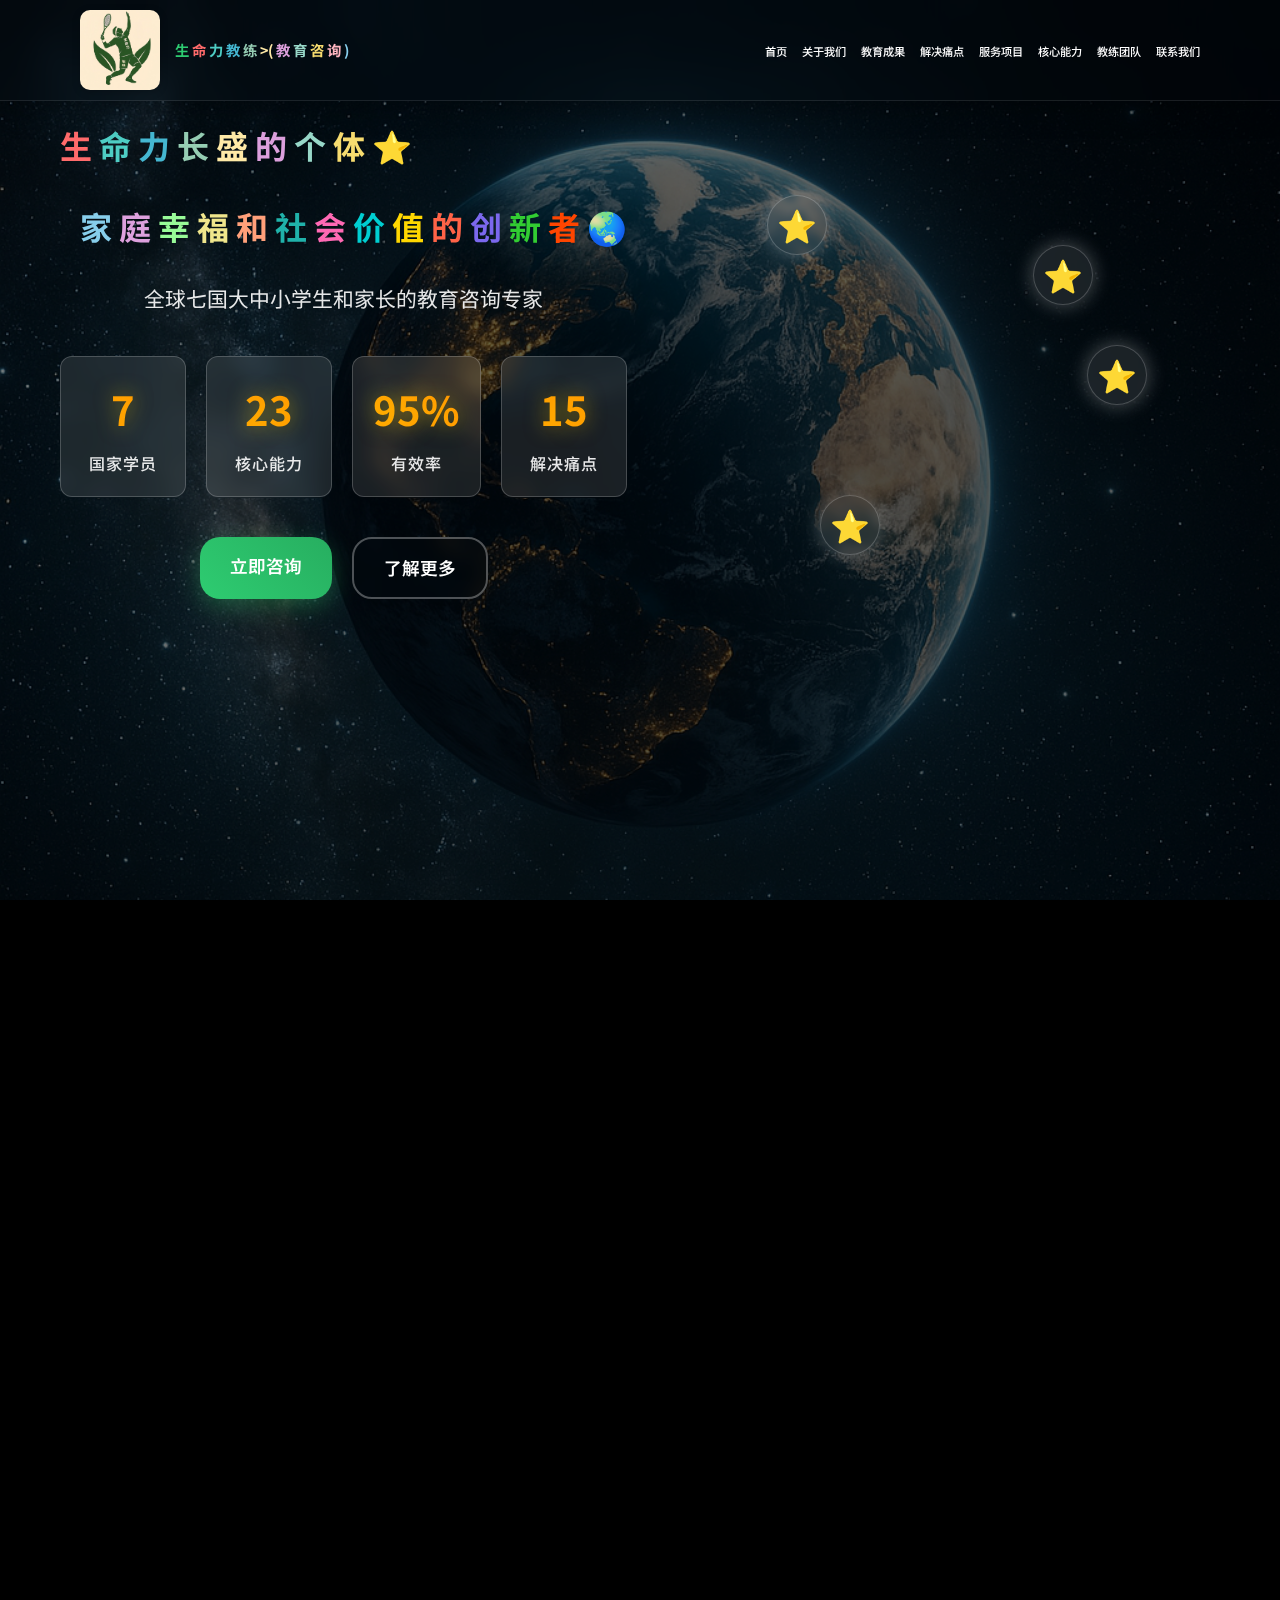
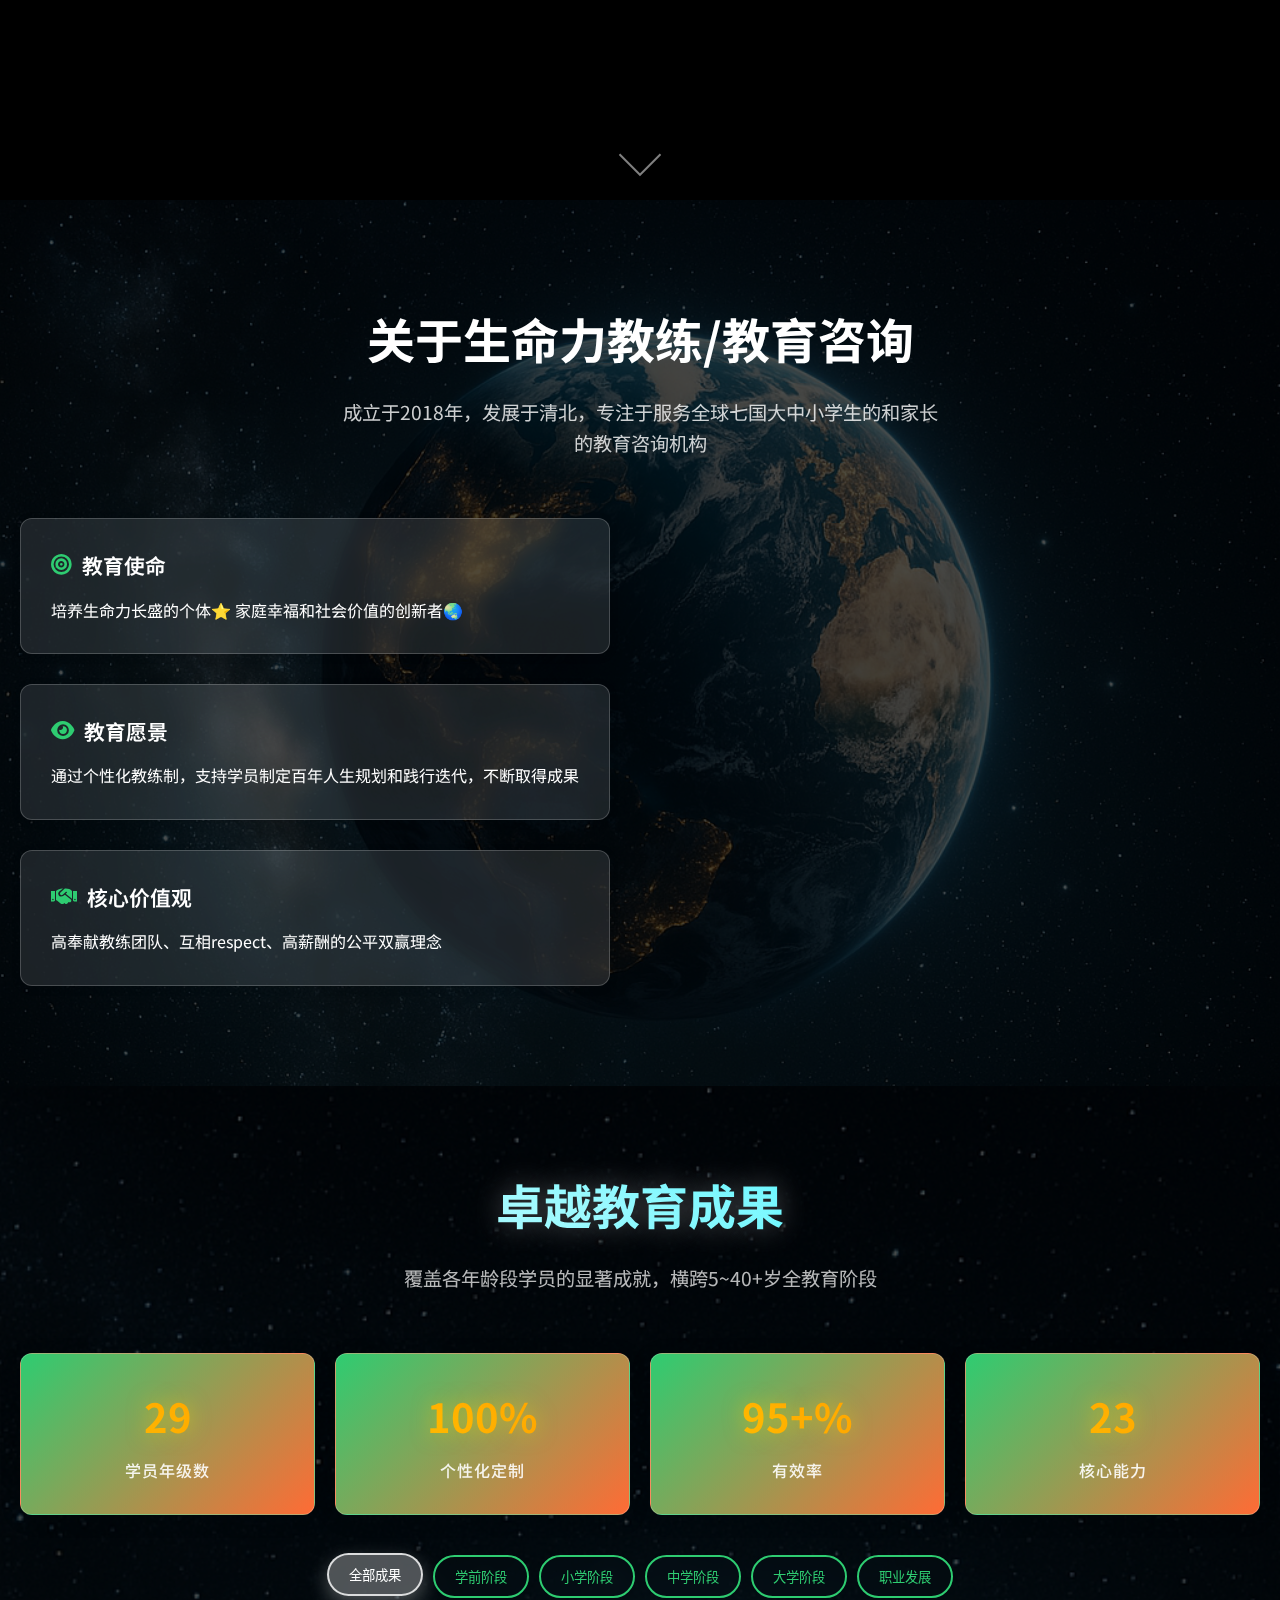
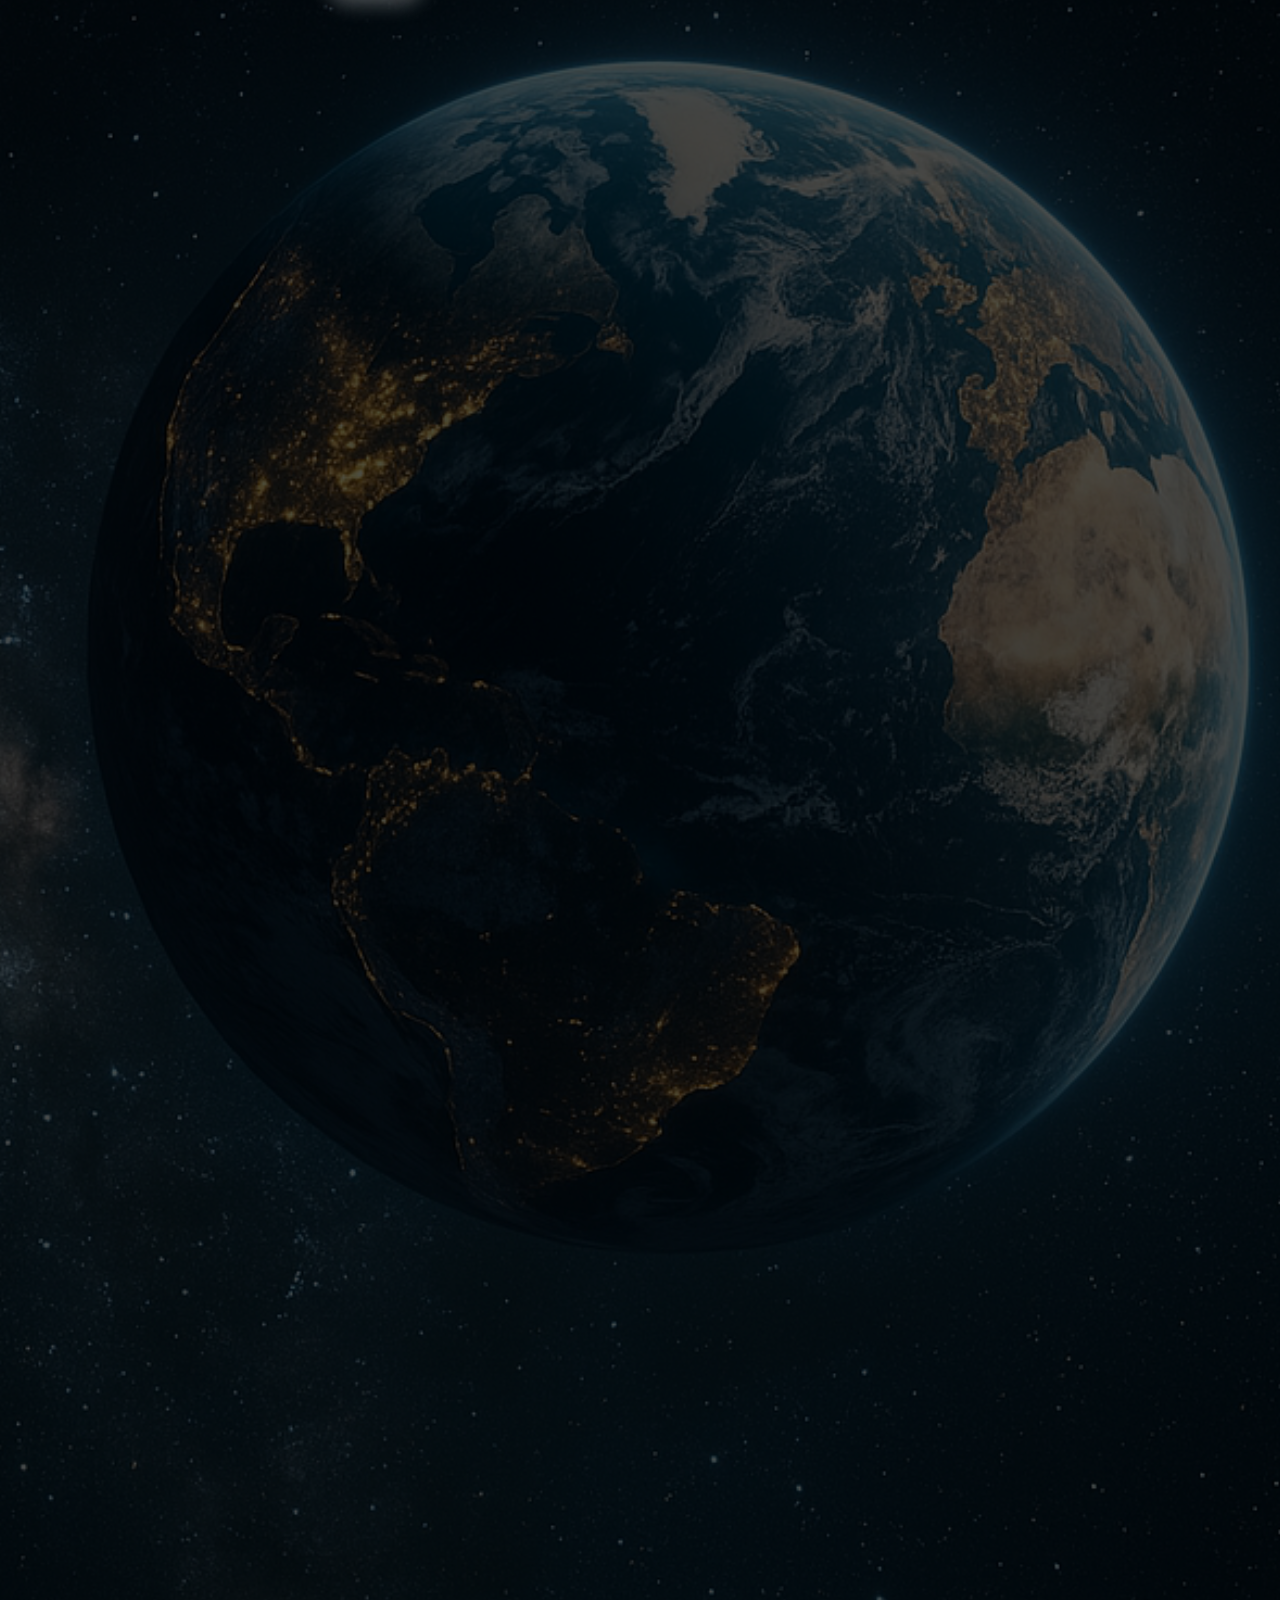
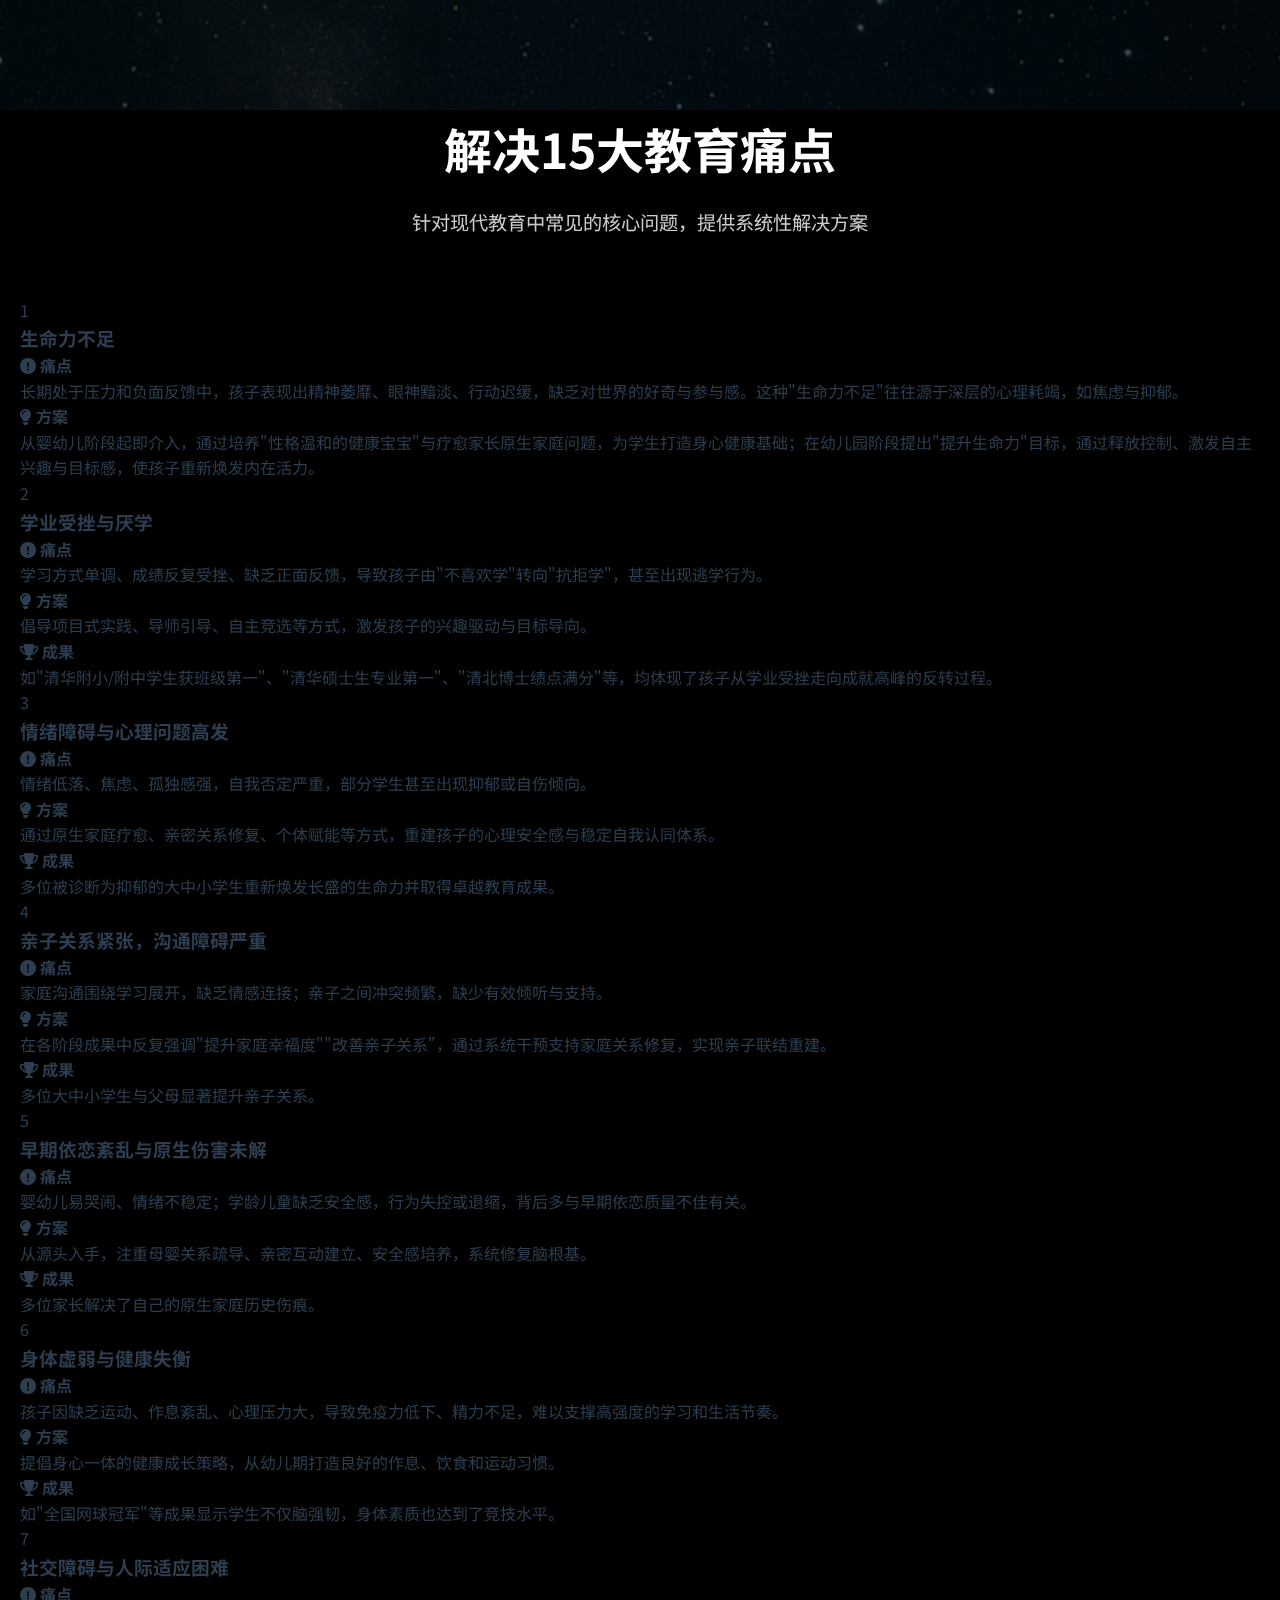
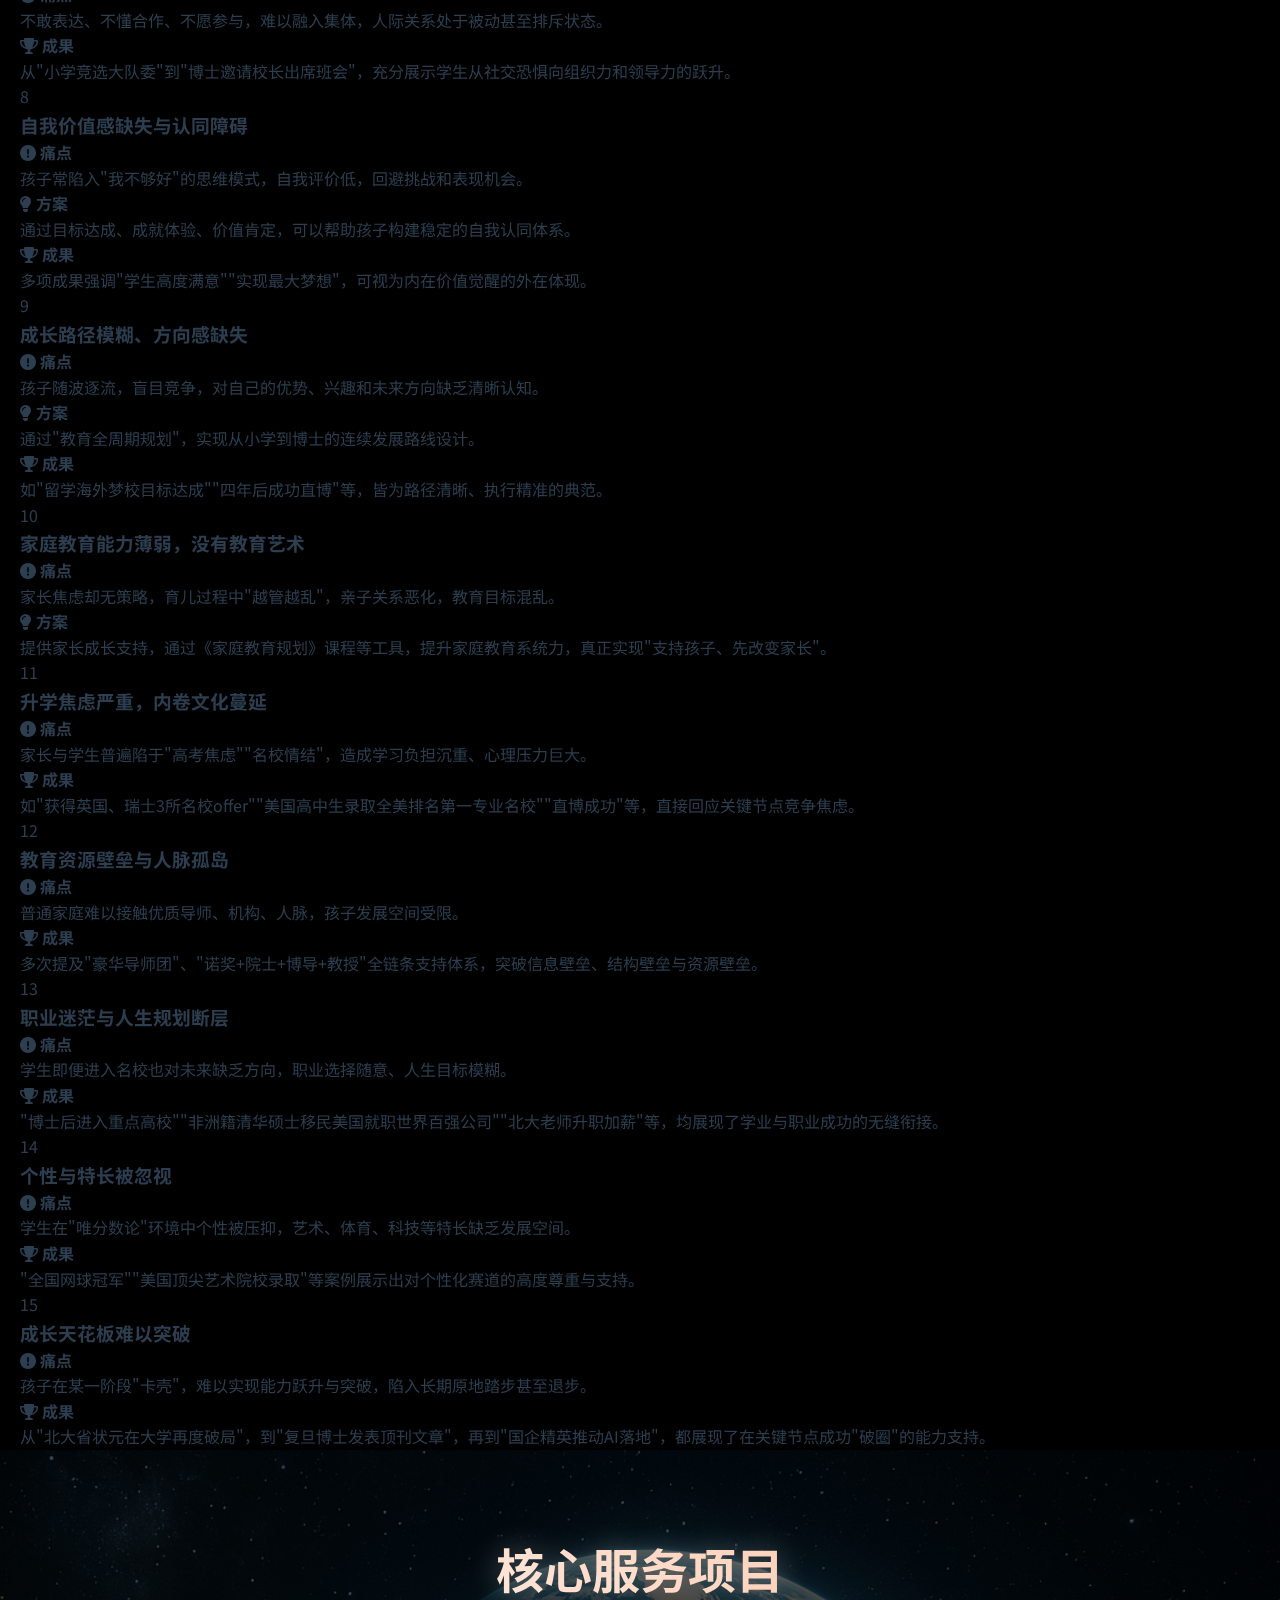
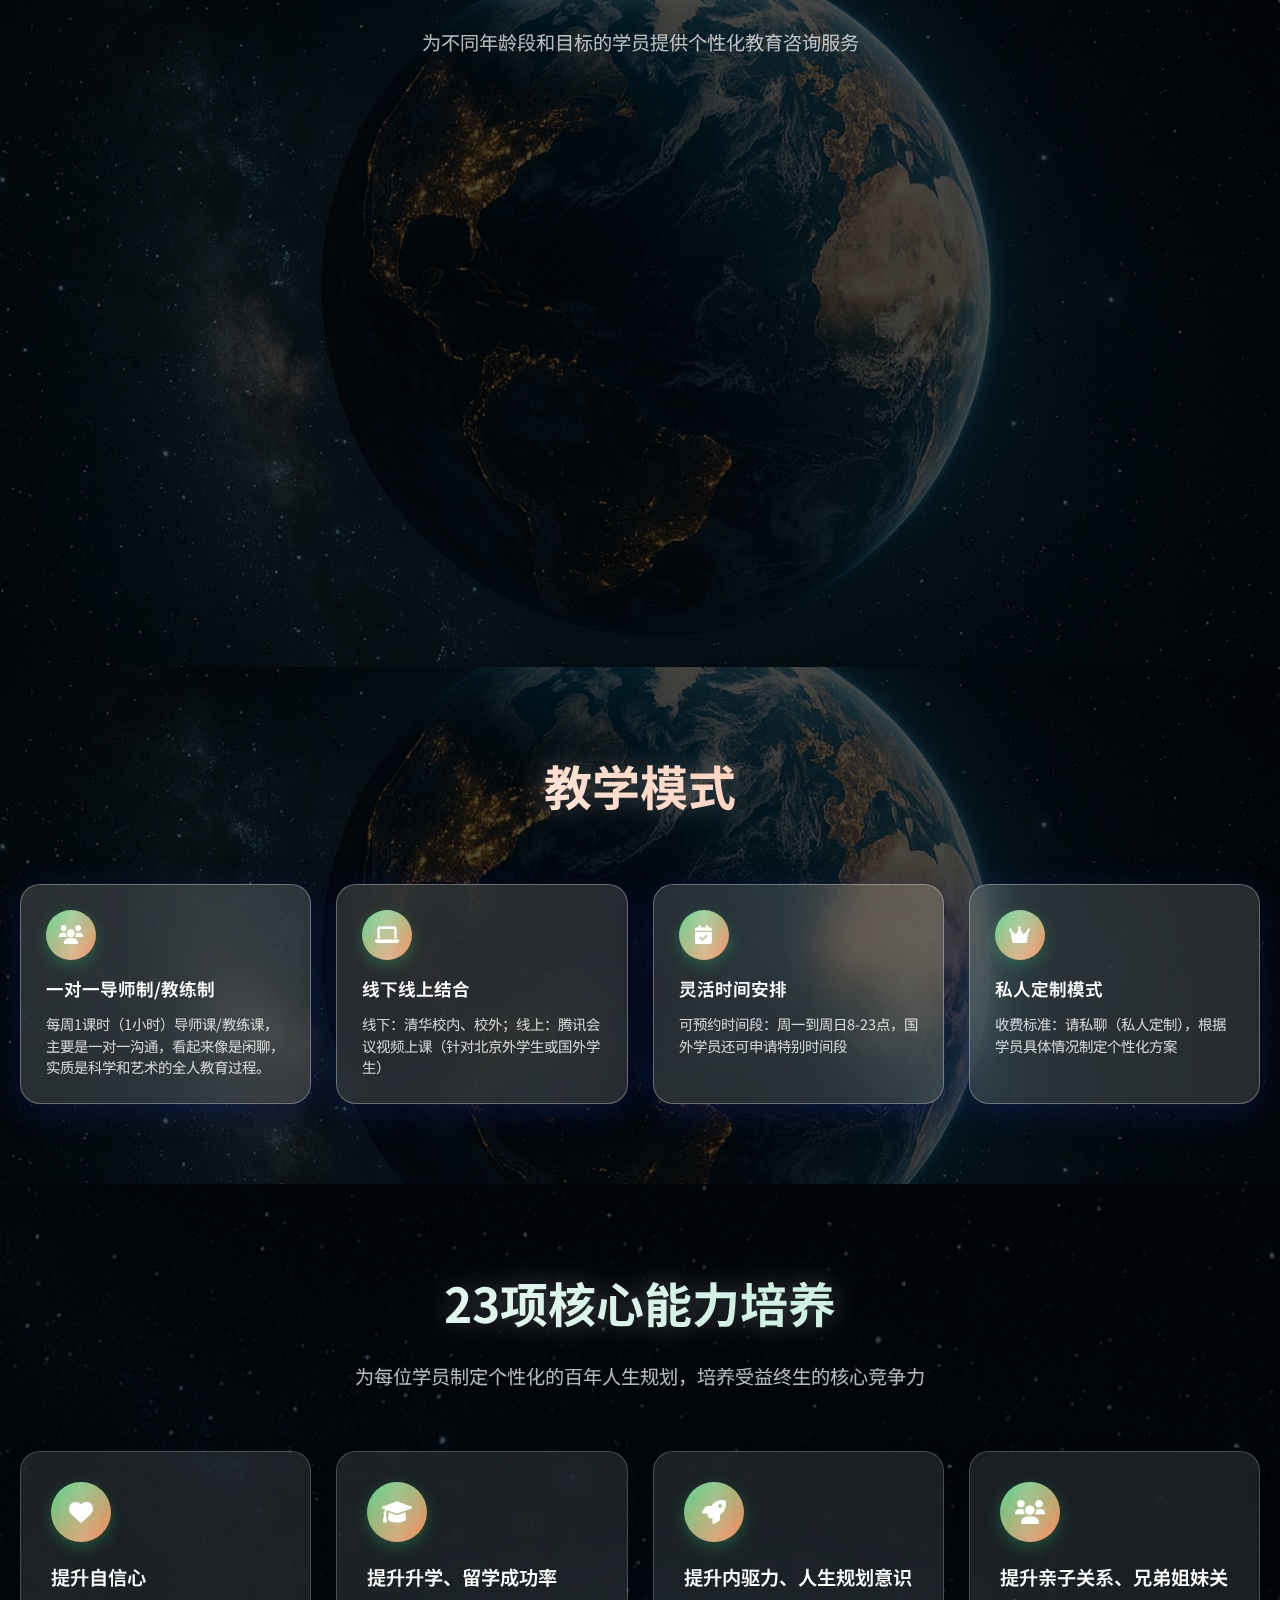
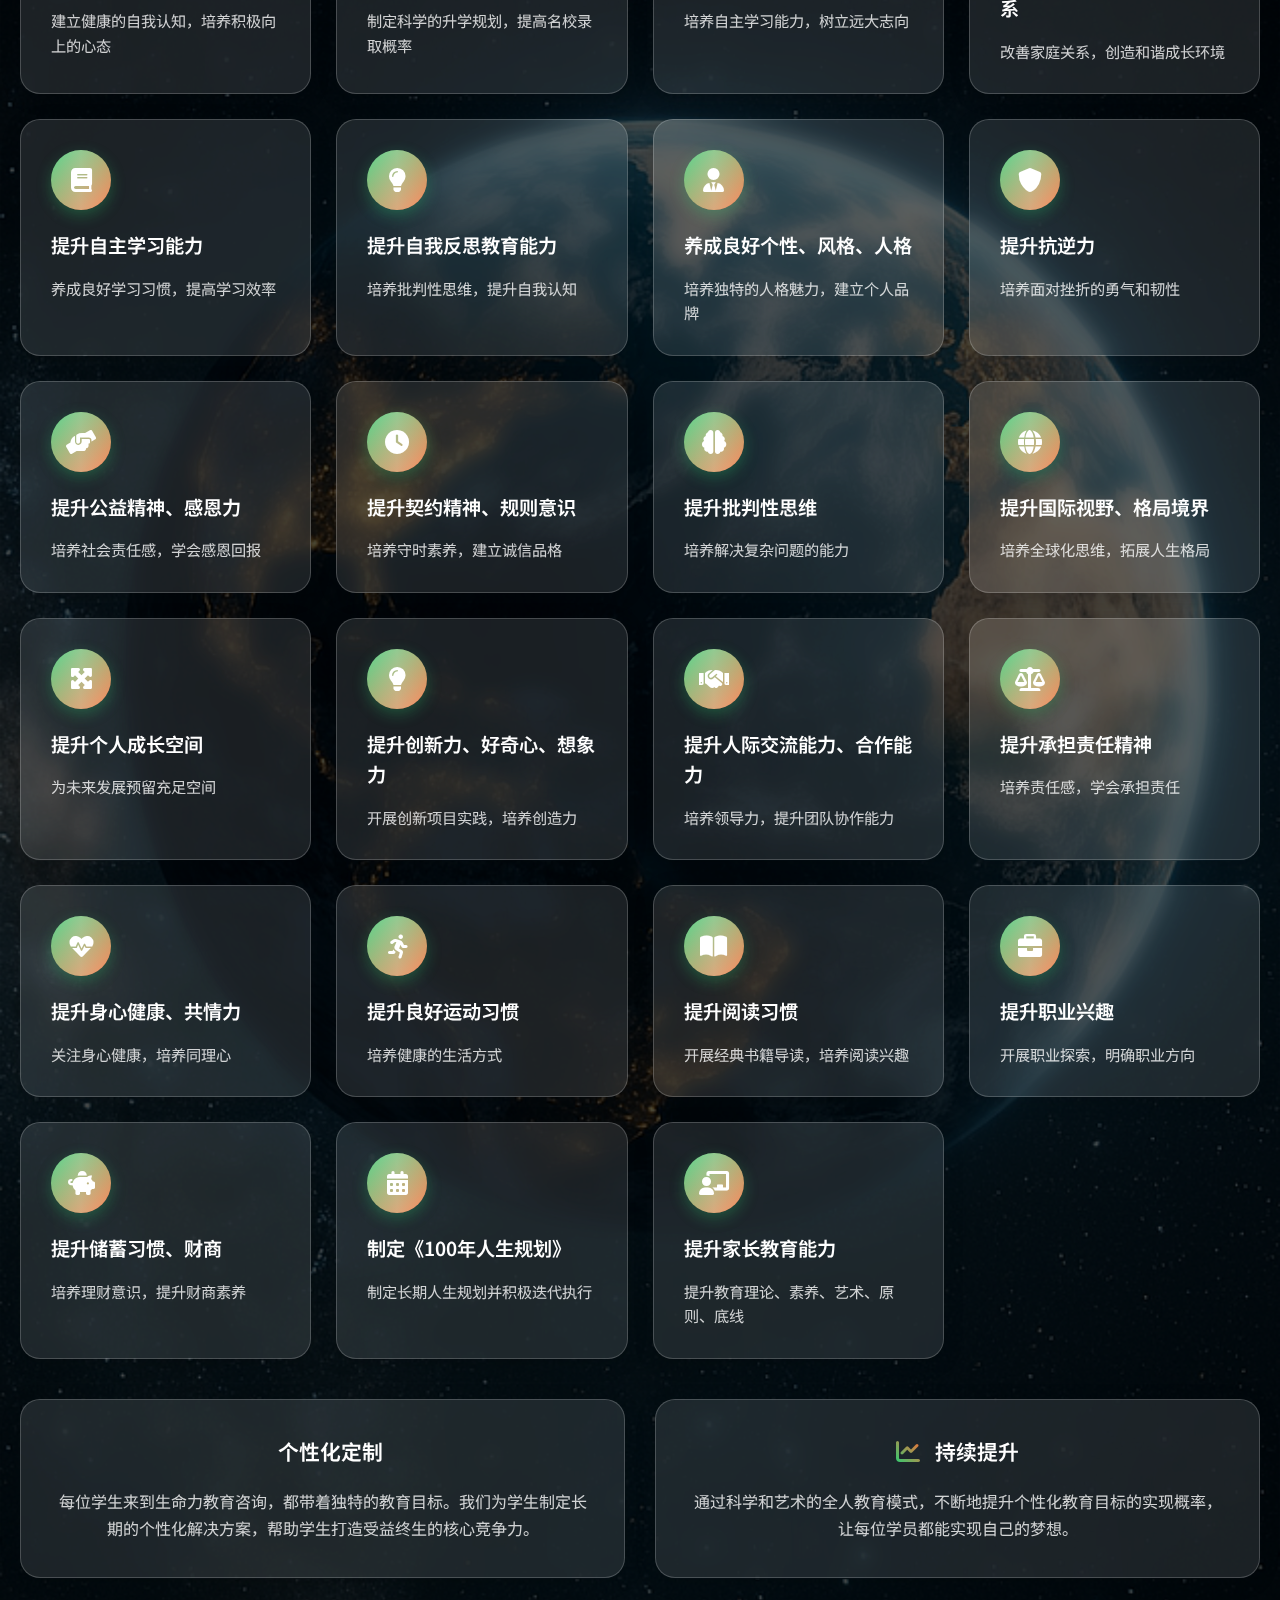
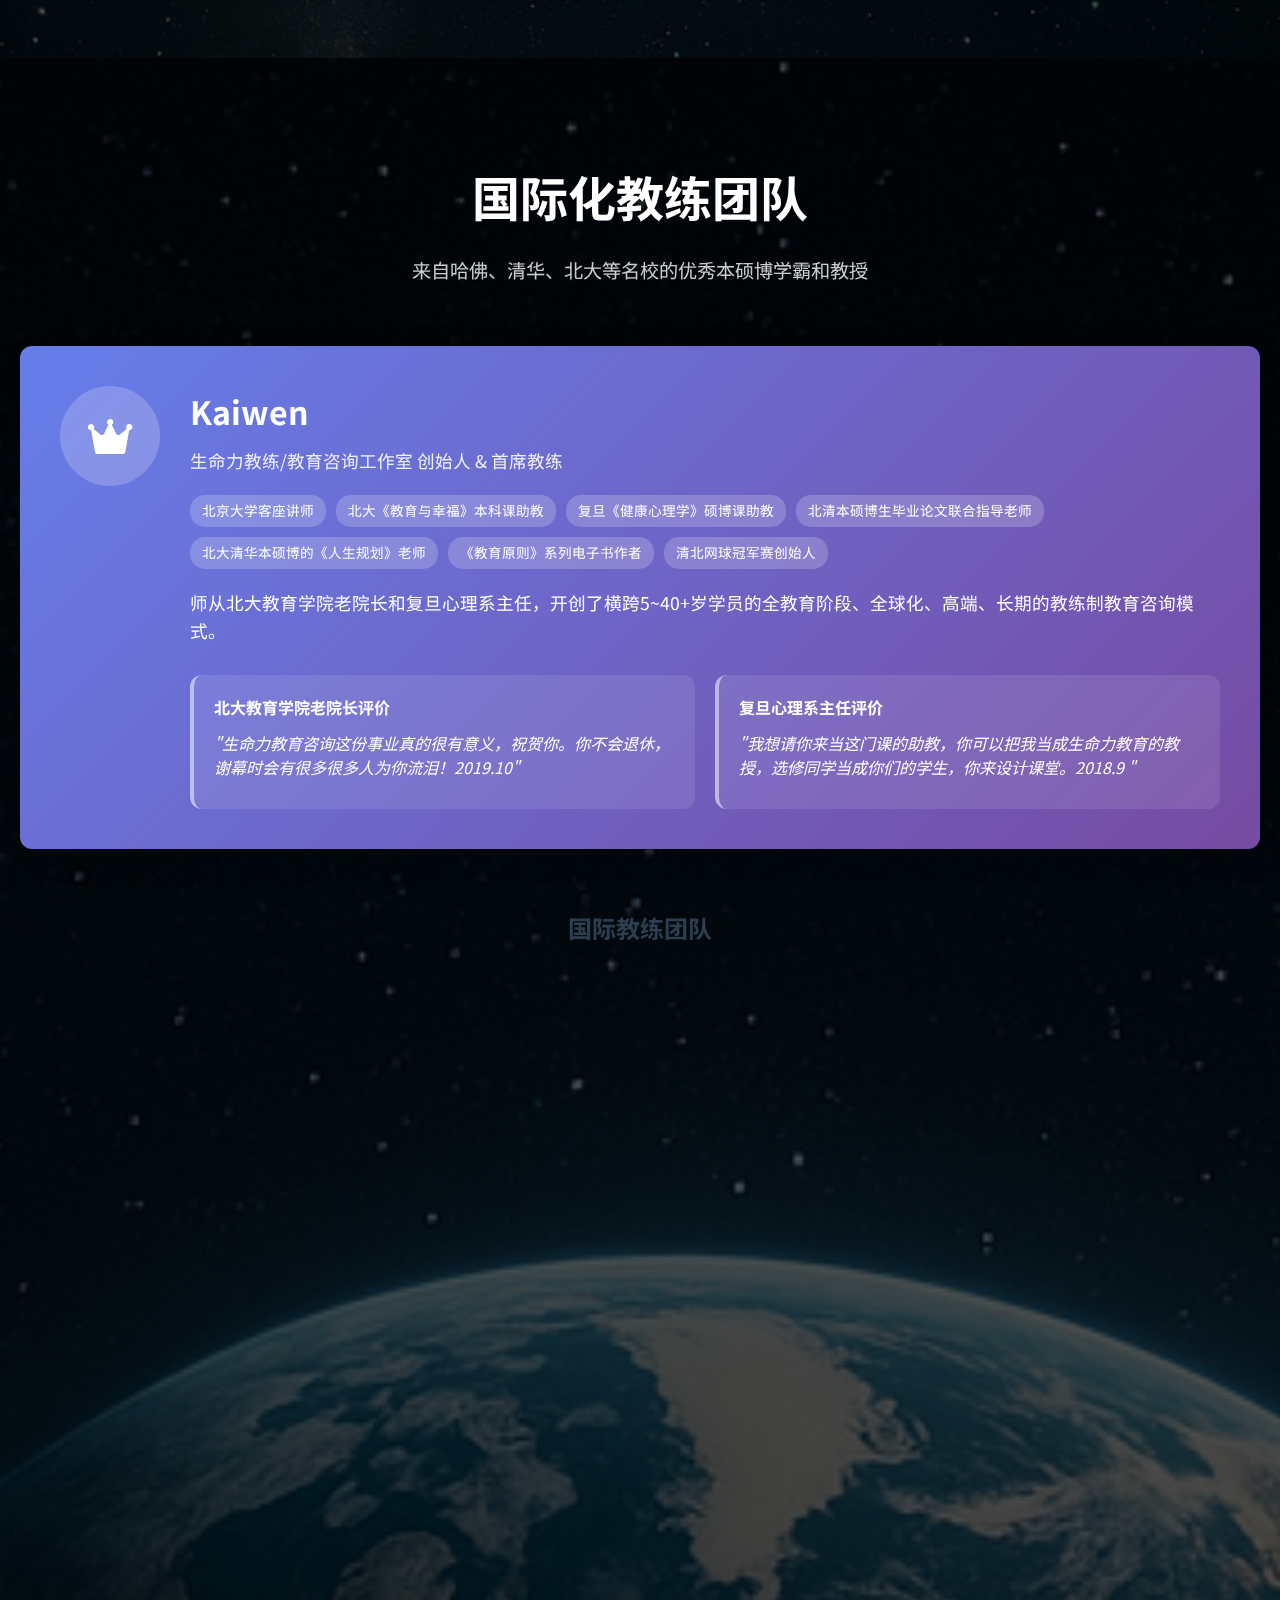
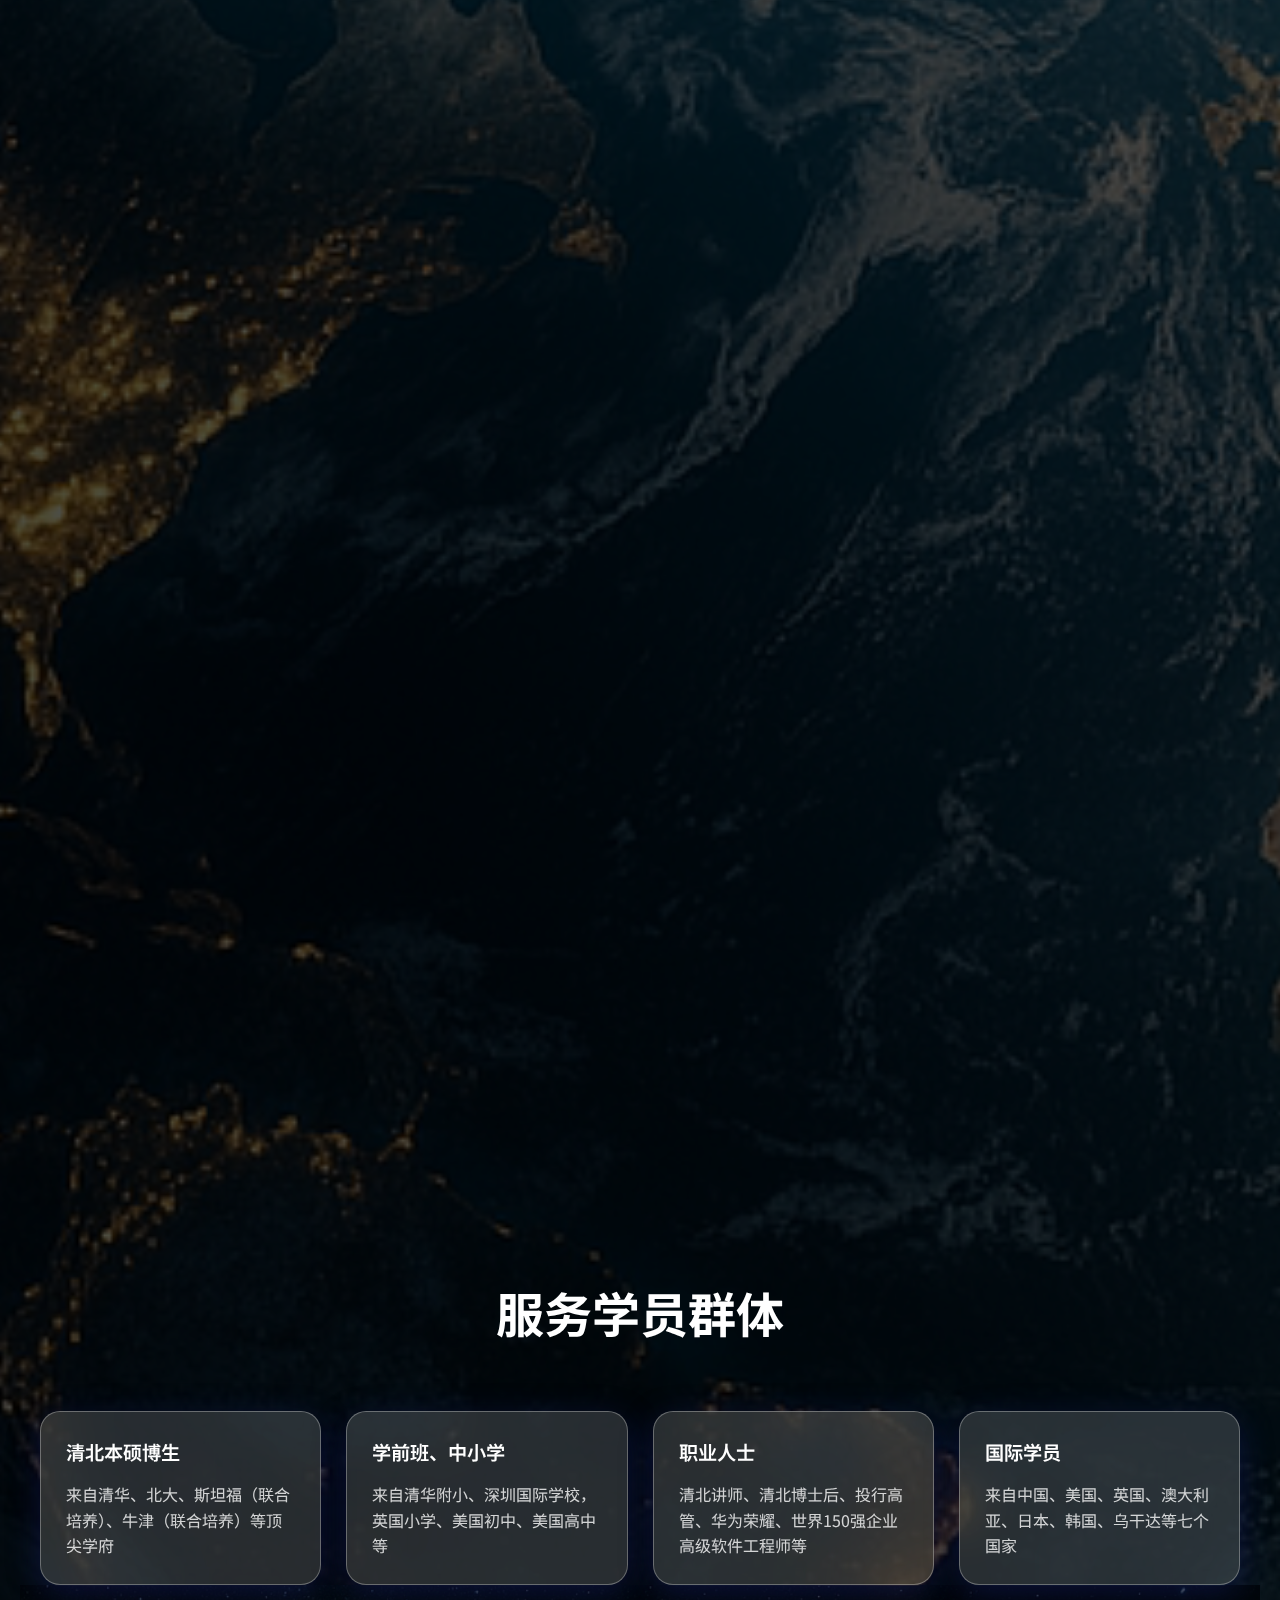
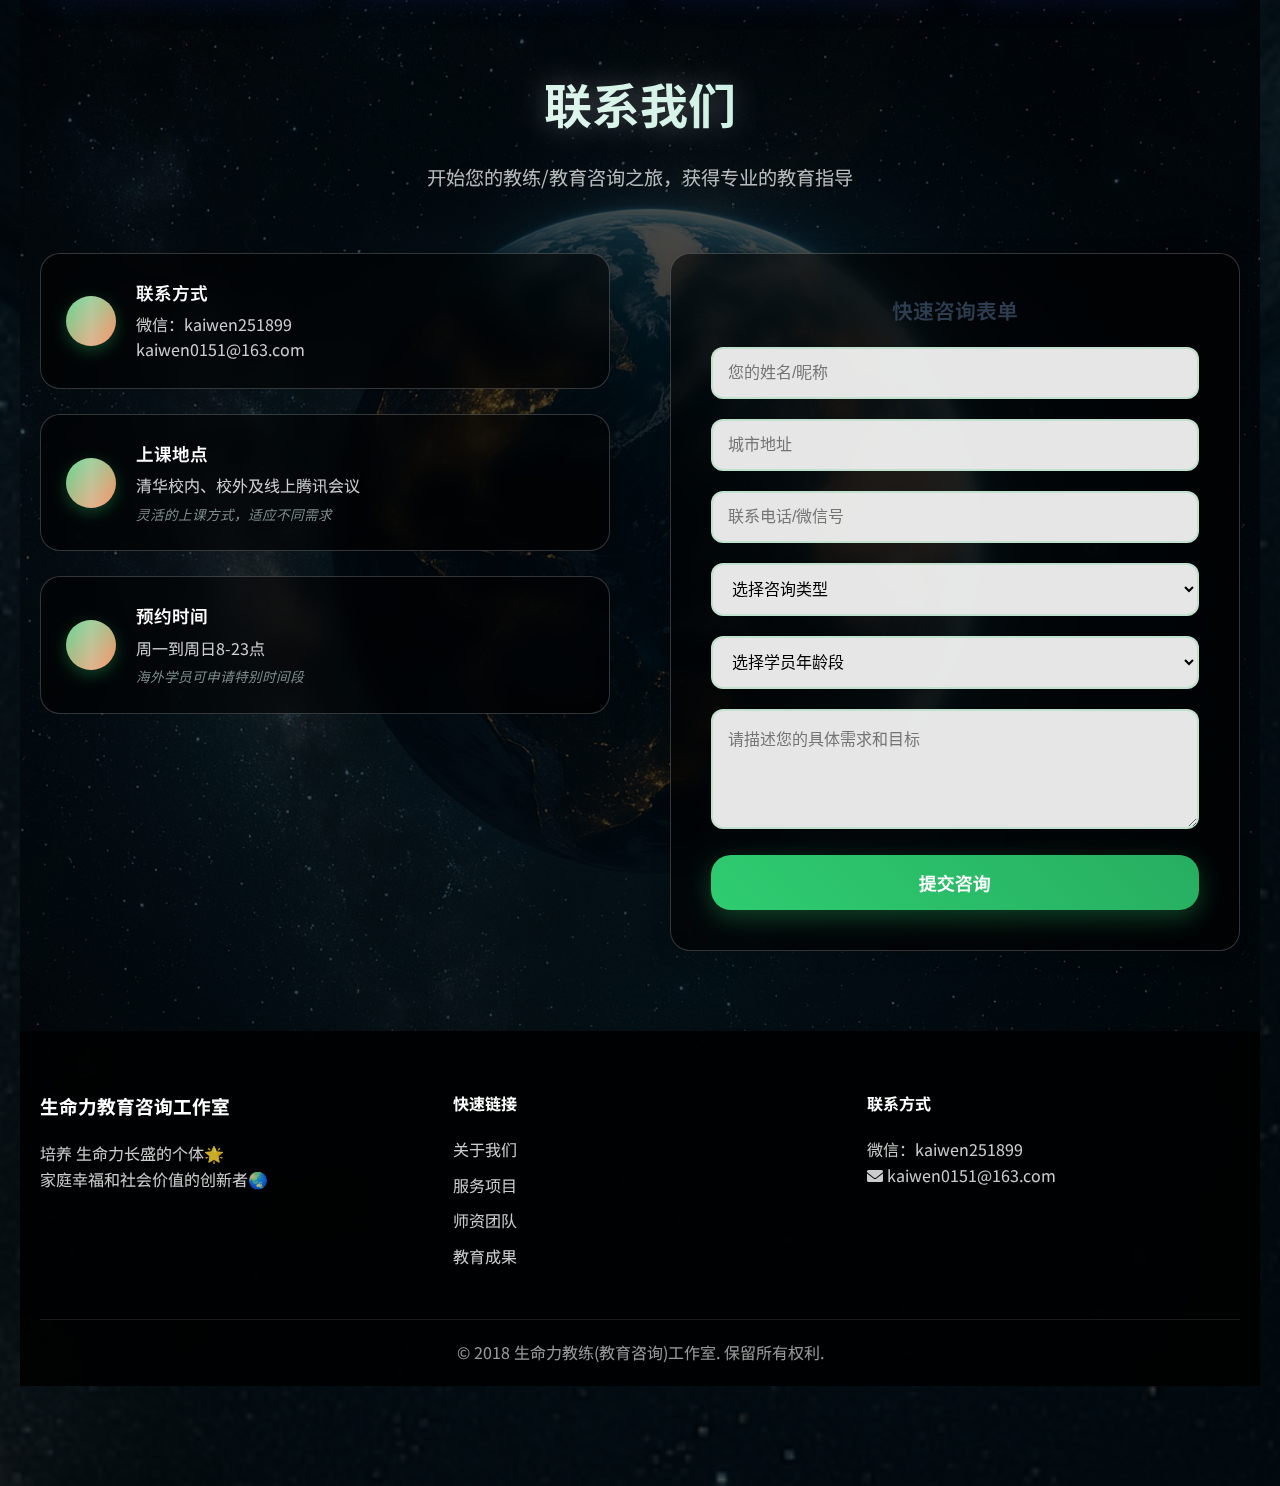
<file: index.html>
<!DOCTYPE html>
<html lang="zh-CN">
<head>
    <meta charset="UTF-8">
    <meta name="viewport" content="width=device-width, initial-scale=1.0">
    <title>生命力教练/教育咨询工作室</title>
    
    <!-- PWA Meta Tags -->
    <meta name="description" content="生命力教练/教育咨询工作室 - 培养生命力长盛的个体⭐️家庭幸福和社会价值的创新者🌏">
    <meta name="keywords" content="教育咨询,生命力教练,教育咨询,个性化教育,导师制,清华北大,哈佛">
    <meta name="author" content="生命力教练/教育咨询工作室">
    <meta name="theme-color" content="#2ECC71">
    <meta name="apple-mobile-web-app-capable" content="yes">
    <meta name="apple-mobile-web-app-status-bar-style" content="default">
    <meta name="apple-mobile-web-app-title" content="生命力教练/教育咨询工作室">
    <meta name="msapplication-TileColor" content="#2ECC71">
    <meta name="msapplication-TileImage" content="/icon-192.png">
    
    <!-- PWA Manifest -->
    <link rel="manifest" href="manifest.json">
    <link rel="icon" type="image/png" sizes="192x192" href="[data-uri]">
    <link rel="apple-touch-icon" href="[data-uri]">
    <link rel="apple-touch-icon" href="[data-uri]">
    
    <!-- Stylesheets -->
    <link rel="stylesheet" href="styles.css">
    <link href="https://fonts.googleapis.com/css2?family=Noto+Sans+SC:wght@300;400;500;700&display=swap" rel="stylesheet">
    <link rel="stylesheet" href="https://cdnjs.cloudflare.com/ajax/libs/font-awesome/6.0.0/css/all.min.css">
</head>
<body>
    <!-- 背景图片 -->
    <div class="bg-video-container">
        <img src="xingkong.PNG" alt="背景图像" class="bg-image">
    </div>
    <!-- 导航栏 -->
    <nav class="navbar">
        <div class="nav-container">
            <div class="nav-logo">
                <img src="logo.jpg" alt="生命力教育咨询" class="logo-image">
                <span class="logo-text">
    <span class="char char-0">生</span>
    <span class="char char-1">命</span>
    <span class="char char-2">力</span>
    <span class="char char-3">教</span>
    <span class="char char-4">练</span>
    <span class="char char-5">>(</span>
    <span class="char char-6">教</span>
    <span class="char char-7">育</span>
    <span class="char char-8">咨</span>
    <span class="char char-9">询</span>
    <span class="char char-10">)</span>
</span>
            </div>
            <ul class="nav-menu">
                <li><a href="#home">首页</a></li>
                <li><a href="#about">关于我们</a></li>
                <li><a href="#achievements">教育成果</a></li>
                <li><a href="#pain-points">解决痛点</a></li>
                <li><a href="#services">服务项目</a></li>
                <li><a href="#capabilities">核心能力</a></li>
                <li><a href="#team">教练团队</a></li>
                <li><a href="#contact">联系我们</a></li>
            </ul>
            <div class="nav-toggle">
                <span></span>
                <span></span>
                <span></span>
            </div>
        </div>
    </nav>

    <!-- 主页横幅 -->
    <section id="home" class="hero">
        <div class="hero-content">
            <div class="hero-text">
                <div class="hero-title-container">
                    <div class="hero-title-left">
                        <h1 class="hero-title">
                            <span class="title-line">
                                <span class="char-color char-1">生</span>
                                <span class="char-color char-2">命</span>
                                <span class="char-color char-3">力</span>
                                <span class="char-color char-4">长</span>
                                <span class="char-color char-5">盛</span>
                                <span class="char-color char-6">的</span>
                                <span class="char-color char-7">个</span>
                                <span class="char-color char-8">体</span>
                                <span class="char-color char-9">⭐️</span>
                            </span>
                        </h1>
                    </div>
                </div>
                <div class="hero-title-container">
                    <div class="hero-title-right">
                        <h1 class="hero-title">
                            <span class="title-line">
                                <span class="char-color char-10">家</span>
                                <span class="char-color char-11">庭</span>
                                <span class="char-color char-12">幸</span>
                                <span class="char-color char-13">福</span>
                                <span class="char-color char-14">和</span>
                                <span class="char-color char-15">社</span>
                                <span class="char-color char-16">会</span>
                                <span class="char-color char-17">价</span>
                                <span class="char-color char-18">值</span>
                                <span class="char-color char-19">的</span>
                                <span class="char-color char-20">创</span>
                                <span class="char-color char-21">新</span>
                                <span class="char-color char-22">者</span>
                                <span class="char-color char-23">🌏</span>
                            </span>
                        </h1>
                    </div>
                </div>
                <div class="hero-subtitle-container">
                    <p class="hero-subtitle">全球七国大中小学生和家长的教育咨询专家</p>
                </div>
                <div class="hero-stats">
                    <div class="stat-item">
                        <span class="stat-number">7</span>
                        <span class="stat-label">国家学员</span>
                    </div>
                    <div class="stat-item">
                        <span class="stat-number">23</span>
                        <span class="stat-label">核心能力</span>
                    </div>
                    <div class="stat-item">
                        <span class="stat-number">95%</span>
                        <span class="stat-label">有效率</span>
                    </div>
                    <div class="stat-item">
                        <span class="stat-number">15</span>
                        <span class="stat-label">解决痛点</span>
                    </div>
                </div>
                <div class="hero-buttons">
                    <a href="#contact" class="btn-primary">立即咨询</a>
                    <a href="#about" class="btn-secondary">了解更多</a>
                </div>
            </div>
            <div class="hero-visual">
                <div class="floating-elements">
                    <div class="floating-icon floating" style="--delay: 0s">
                        <span style="font-size: 2rem;">⭐️</span>
                    </div>
                    <div class="floating-icon floating" style="--delay: 1s">
                        <span style="font-size: 2rem;">⭐️</span>
                    </div>
                    <div class="floating-icon floating" style="--delay: 2s">
                        <span style="font-size: 2rem;">⭐️</span>
                    </div>
                    <div class="floating-icon floating" style="--delay: 3s">
                        <span style="font-size: 2rem;">⭐️</span>
                    </div>
                </div>
            </div>
        </div>
        <div class="scroll-indicator">
            <div class="scroll-arrow"></div>
        </div>
    </section>

    <!-- 关于我们 -->
    <section id="about" class="about">
        <div class="container">
            <div class="section-header">
                <h2>关于生命力教练/教育咨询</h2>
                <p>成立于2018年，发展于清北，专注于服务全球七国大中小学生的和家长的教育咨询机构</p>
            </div>
            <div class="about-content">
                <div class="about-text">
                    <div class="mission-card">
                        <h3><i class="fas fa-bullseye"></i> 教育使命</h3>
                        <p style="color: #ffffff;">培养生命力长盛的个体⭐️ 家庭幸福和社会价值的创新者🌏</p>
                    </div>
                    <div class="vision-card">
                        <h3><i class="fas fa-eye"></i> 教育愿景</h3>
                        <p style="color: #ffffff;">通过个性化教练制，支持学员制定百年人生规划和践行迭代，不断取得成果</p>
                    </div>
                    <div class="values-card">
                        <h3><i class="fas fa-handshake"></i> 核心价值观</h3>
                        <p style="color: #ffffff;">高奉献教练团队、互相respect、高薪酬的公平双赢理念</p>
                    </div>
                </div>
                <div class="about-visual">
                    <div class="timeline">
                        <div class="timeline-item">
                            <div class="timeline-dot"></div>
                            <div class="timeline-content">
                                <h4>2018年</h4>
                                <p>生命力教练/教育咨询工作室成立</p>
                                <p style="color: #ffffff;">获得复旦心理系主任高度评价</p>
                            </div>
                        </div>
                        <div class="timeline-item">
                            <div class="timeline-dot"></div>
                            <div class="timeline-content">
                                <h4>2019年</h4>
                                <p>获得北大教育学院老院长高度评价</p>
                            </div>
                        </div>
                        <div class="timeline-item">
                            <div class="timeline-dot"></div>
                            <div class="timeline-content">
                                <h4>2022年</h4>
                                <p>服务5~40+岁全教育阶段学员</p>
                            </div>
                        </div>
                        <div class="timeline-item">
                            <div class="timeline-dot"></div>
                            <div class="timeline-content">
                                <h4>2025年</h4>
                                <p>服务全球五大洲七大国学员</p>
                            </div>
                        </div>
                    </div>
                </div>
            </div>
        </div>
    </section>

    <!-- 教育成果 -->
    <section id="achievements" class="achievements">
        <div class="container">
            <div class="section-header">
                <h2>卓越教育成果</h2>
                <p>覆盖各年龄段学员的显著成就，横跨5~40+岁全教育阶段</p>
            </div>
            
            <!-- 统计数据 -->
            <div class="stats-grid">
                <div class="stat-card">
                    <div class="stat-number">29</div>
                    <div class="stat-label">学员年级数</div>
                </div>
                <div class="stat-card">
                    <div class="stat-number">100%</div>
                    <div class="stat-label">个性化定制</div>
                </div>
                <div class="stat-card">
                    <div class="stat-number">95+%</div>
                    <div class="stat-label">有效率</div>
                </div>
                <div class="stat-card">
                    <div class="stat-number">23</div>
                    <div class="stat-label">核心能力</div>
                </div>
            </div>

            <!-- 按年龄段分类的成果 -->
            <div class="achievements-categories">
                <div class="category-tabs">
                    <button class="tab-btn active" data-category="all">全部成果</button>
                    <button class="tab-btn" data-category="preschool">学前阶段</button>
                    <button class="tab-btn" data-category="primary">小学阶段</button>
                    <button class="tab-btn" data-category="secondary">中学阶段</button>
                    <button class="tab-btn" data-category="university">大学阶段</button>
                    <button class="tab-btn" data-category="career">职业发展</button>
                </div>
                
                <div class="achievements-grid">
                    <div class="achievement-card" data-category="primary">
                        <div class="achievement-icon">
                            <i class="fas fa-trophy"></i>
                        </div>
                        <h3>清华附小学生/清华附中学生</h3>
                        <p>获得班级第一名🥇</p>
                        <div class="achievement-details">
                            <span class="achievement-year">2022年</span>
                            <span class="achievement-category">学业成就</span>
                        </div>
                    </div>
                    
                    <div class="achievement-card" data-category="primary">
                        <div class="achievement-icon">
                            <i class="fas fa-medal"></i>
                        </div>
                        <h3>海淀区三好学生</h3>
                        <p>8个海淀区三好学生⭐️</p>
                        <div class="achievement-details">
                            <span class="achievement-year">2024年</span>
                            <span class="achievement-category">综合素养</span>
                        </div>
                    </div>
                    
                    <div class="achievement-card" data-category="primary">
                        <div class="achievement-icon">
                            <i class="fas fa-star"></i>
                        </div>
                        <h3>北京市三好学生</h3>
                        <p>1个北京市三好学生⭐️</p>
                        <div class="achievement-details">
                            <span class="achievement-year">2024年</span>
                            <span class="achievement-category">综合素养</span>
                        </div>
                    </div>
                    
                    <div class="achievement-card" data-category="secondary">
                        <div class="achievement-icon">
                            <i class="fas fa-trophy"></i>
                        </div>
                        <h3>全国网球冠军</h3>
                        <p>高一学生获得全国网球高中女子团体冠军🥇</p>
                        <div class="achievement-details">
                            <span class="achievement-year">2023年</span>
                            <span class="achievement-category">体育成就</span>
                        </div>
                    </div>
                    
                    <div class="achievement-card" data-category="secondary">
                        <div class="achievement-icon">
                            <i class="fas fa-university"></i>
                        </div>
                        <h3>美国名校录取</h3>
                        <p>美国高中生获得全美专业排名第一的名校录取</p>
                        <div class="achievement-details">
                            <span class="achievement-year">2023年</span>
                            <span class="achievement-category">国际教育</span>
                        </div>
                    </div>
                    
                    <div class="achievement-card" data-category="secondary">
                        <div class="achievement-icon">
                            <i class="fas fa-dollar-sign"></i>
                        </div>
                        <h3>奖学金获得</h3>
                        <p>累计约10万美元入学奖学金🥇</p>
                        <div class="achievement-details">
                            <span class="achievement-year">2023年</span>
                            <span class="achievement-category">国际教育</span>
                        </div>
                    </div>
                    
                    <div class="achievement-card" data-category="university">
                        <div class="achievement-icon">
                            <i class="fas fa-award"></i>
                        </div>
                        <h3>复旦创新大赛</h3>
                        <p>复旦本科生获得"获奖总数"和"获奖总金额"两项全校第一名🥇</p>
                        <div class="achievement-details">
                            <span class="achievement-year">2019年</span>
                            <span class="achievement-category">学术成就</span>
                        </div>
                    </div>
                    
                    <div class="achievement-card" data-category="university">
                        <div class="achievement-icon">
                            <i class="fas fa-graduation-cap"></i>
                        </div>
                        <h3>北大挑战杯</h3>
                        <p>北大高考省状元本科生获得北大挑战杯学术创新二等奖</p>
                        <div class="achievement-details">
                            <span class="achievement-year">2023年</span>
                            <span class="achievement-category">学术成就</span>
                        </div>
                    </div>
                    
                    <div class="achievement-card" data-category="university">
                        <div class="achievement-icon">
                            <i class="fas fa-medal"></i>
                        </div>
                        <h3>清华绩点第一</h3>
                        <p>清华硕士生获得绩点专业第一名和校级奖学金🥇</p>
                        <div class="achievement-details">
                            <span class="achievement-year">2022年</span>
                            <span class="achievement-category">学术成就</span>
                        </div>
                    </div>
                    
                    <div class="achievement-card" data-category="university">
                        <div class="achievement-icon">
                            <i class="fas fa-crown"></i>
                        </div>
                        <h3>清华北大联合培养</h3>
                        <p>博士生获得绩点4.0满分和多项校级奖学金🥇</p>
                        <div class="achievement-details">
                            <span class="achievement-year">2020年</span>
                            <span class="achievement-category">学术成就</span>
                        </div>
                    </div>
                    
                    <div class="achievement-card" data-category="career">
                        <div class="achievement-icon">
                            <i class="fas fa-briefcase"></i>
                        </div>
                        <h3>北京重点高校</h3>
                        <p>清华博士后获得北京重点高校教职offer⭐</p>
                        <div class="achievement-details">
                            <span class="achievement-year">2021年</span>
                            <span class="achievement-category">职业发展</span>
                        </div>
                    </div>
                    
                    <div class="achievement-card" data-category="career">
                        <div class="achievement-icon">
                            <i class="fas fa-chart-line"></i>
                        </div>
                        <h3>升职加薪</h3>
                        <p>北大本科生老师获得升职/加薪/副高职称⭐</p>
                        <div class="achievement-details">
                            <span class="achievement-year">2024年</span>
                            <span class="achievement-category">职业发展</span>
                        </div>
                    </div>
                    
                    <div class="achievement-card" data-category="preschool">
                        <div class="achievement-icon">
                            <i class="fas fa-baby"></i>
                        </div>
                        <h3>婴幼儿教育</h3>
                        <p>日本未满月孩子与妈妈，培养性格温和的健康宝宝👶🏻</p>
                        <div class="achievement-details">
                            <span class="achievement-year">2024年</span>
                            <span class="achievement-category">早期教育</span>
                        </div>
                    </div>
                </div>
            </div>
        </div>
    </section>

    <!-- 解决15大教育痛点 -->
    <section id="pain-points" class="pain-points">
        <div class="container">
            <div class="section-header">
                <h2>解决15大教育痛点</h2>
                <p>针对现代教育中常见的核心问题，提供系统性解决方案</p>
            </div>
            
            <div class="pain-points-grid">
                <!-- 痛点1 -->
                <div class="pain-point-card">
                    <div class="pain-point-number">1</div>
                    <h3>生命力不足</h3>
                    <div class="pain-point-content">
                        <div class="pain-point-issue">
                            <h4><i class="fas fa-exclamation-circle"></i> 痛点</h4>
                            <p>长期处于压力和负面反馈中，孩子表现出精神萎靡、眼神黯淡、行动迟缓，缺乏对世界的好奇与参与感。这种"生命力不足"往往源于深层的心理耗竭，如焦虑与抑郁。</p>
                        </div>
                        <div class="pain-point-solution">
                            <h4><i class="fas fa-lightbulb"></i> 方案</h4>
                            <p>从婴幼儿阶段起即介入，通过培养"性格温和的健康宝宝"与疗愈家长原生家庭问题，为学生打造身心健康基础；在幼儿园阶段提出"提升生命力"目标，通过释放控制、激发自主兴趣与目标感，使孩子重新焕发内在活力。</p>
                        </div>
                    </div>
                </div>
                
                <!-- 痛点2 -->
                <div class="pain-point-card">
                    <div class="pain-point-number">2</div>
                    <h3>学业受挫与厌学</h3>
                    <div class="pain-point-content">
                        <div class="pain-point-issue">
                            <h4><i class="fas fa-exclamation-circle"></i> 痛点</h4>
                            <p>学习方式单调、成绩反复受挫、缺乏正面反馈，导致孩子由"不喜欢学"转向"抗拒学"，甚至出现逃学行为。</p>
                        </div>
                        <div class="pain-point-solution">
                            <h4><i class="fas fa-lightbulb"></i> 方案</h4>
                            <p>倡导项目式实践、导师引导、自主竞选等方式，激发孩子的兴趣驱动与目标导向。</p>
                        </div>
                        <div class="pain-point-result">
                            <h4><i class="fas fa-trophy"></i> 成果</h4>
                            <p>如"清华附小/附中学生获班级第一"、"清华硕士生专业第一"、"清北博士绩点满分"等，均体现了孩子从学业受挫走向成就高峰的反转过程。</p>
                        </div>
                    </div>
                </div>
                
                <!-- 痛点3 -->
                <div class="pain-point-card">
                    <div class="pain-point-number">3</div>
                    <h3>情绪障碍与心理问题高发</h3>
                    <div class="pain-point-content">
                        <div class="pain-point-issue">
                            <h4><i class="fas fa-exclamation-circle"></i> 痛点</h4>
                            <p>情绪低落、焦虑、孤独感强，自我否定严重，部分学生甚至出现抑郁或自伤倾向。</p>
                        </div>
                        <div class="pain-point-solution">
                            <h4><i class="fas fa-lightbulb"></i> 方案</h4>
                            <p>通过原生家庭疗愈、亲密关系修复、个体赋能等方式，重建孩子的心理安全感与稳定自我认同体系。</p>
                        </div>
                        <div class="pain-point-result">
                            <h4><i class="fas fa-trophy"></i> 成果</h4>
                            <p>多位被诊断为抑郁的大中小学生重新焕发长盛的生命力并取得卓越教育成果。</p>
                        </div>
                    </div>
                </div>
                
                <!-- 痛点4 -->
                <div class="pain-point-card">
                    <div class="pain-point-number">4</div>
                    <h3>亲子关系紧张，沟通障碍严重</h3>
                    <div class="pain-point-content">
                        <div class="pain-point-issue">
                            <h4><i class="fas fa-exclamation-circle"></i> 痛点</h4>
                            <p>家庭沟通围绕学习展开，缺乏情感连接；亲子之间冲突频繁，缺少有效倾听与支持。</p>
                        </div>
                        <div class="pain-point-solution">
                            <h4><i class="fas fa-lightbulb"></i> 方案</h4>
                            <p>在各阶段成果中反复强调"提升家庭幸福度""改善亲子关系"，通过系统干预支持家庭关系修复，实现亲子联结重建。</p>
                        </div>
                        <div class="pain-point-result">
                            <h4><i class="fas fa-trophy"></i> 成果</h4>
                            <p>多位大中小学生与父母显著提升亲子关系。</p>
                        </div>
                    </div>
                </div>
                
                <!-- 痛点5 -->
                <div class="pain-point-card">
                    <div class="pain-point-number">5</div>
                    <h3>早期依恋紊乱与原生伤害未解</h3>
                    <div class="pain-point-content">
                        <div class="pain-point-issue">
                            <h4><i class="fas fa-exclamation-circle"></i> 痛点</h4>
                            <p>婴幼儿易哭闹、情绪不稳定；学龄儿童缺乏安全感，行为失控或退缩，背后多与早期依恋质量不佳有关。</p>
                        </div>
                        <div class="pain-point-solution">
                            <h4><i class="fas fa-lightbulb"></i> 方案</h4>
                            <p>从源头入手，注重母婴关系疏导、亲密互动建立、安全感培养，系统修复脑根基。</p>
                        </div>
                        <div class="pain-point-result">
                            <h4><i class="fas fa-trophy"></i> 成果</h4>
                            <p>多位家长解决了自己的原生家庭历史伤痕。</p>
                        </div>
                    </div>
                </div>
                
                <!-- 痛点6 -->
                <div class="pain-point-card">
                    <div class="pain-point-number">6</div>
                    <h3>身体虚弱与健康失衡</h3>
                    <div class="pain-point-content">
                        <div class="pain-point-issue">
                            <h4><i class="fas fa-exclamation-circle"></i> 痛点</h4>
                            <p>孩子因缺乏运动、作息紊乱、心理压力大，导致免疫力低下、精力不足，难以支撑高强度的学习和生活节奏。</p>
                        </div>
                        <div class="pain-point-solution">
                            <h4><i class="fas fa-lightbulb"></i> 方案</h4>
                            <p>提倡身心一体的健康成长策略，从幼儿期打造良好的作息、饮食和运动习惯。</p>
                        </div>
                        <div class="pain-point-result">
                            <h4><i class="fas fa-trophy"></i> 成果</h4>
                            <p>如"全国网球冠军"等成果显示学生不仅脑强韧，身体素质也达到了竞技水平。</p>
                        </div>
                    </div>
                </div>
                
                <!-- 痛点7 -->
                <div class="pain-point-card">
                    <div class="pain-point-number">7</div>
                    <h3>社交障碍与人际适应困难</h3>
                    <div class="pain-point-content">
                        <div class="pain-point-issue">
                            <h4><i class="fas fa-exclamation-circle"></i> 痛点</h4>
                            <p>不敢表达、不懂合作、不愿参与，难以融入集体，人际关系处于被动甚至排斥状态。</p>
                        </div>
                        <div class="pain-point-result">
                            <h4><i class="fas fa-trophy"></i> 成果</h4>
                            <p>从"小学竞选大队委"到"博士邀请校长出席班会"，充分展示学生从社交恐惧向组织力和领导力的跃升。</p>
                        </div>
                    </div>
                </div>
                
                <!-- 痛点8 -->
                <div class="pain-point-card">
                    <div class="pain-point-number">8</div>
                    <h3>自我价值感缺失与认同障碍</h3>
                    <div class="pain-point-content">
                        <div class="pain-point-issue">
                            <h4><i class="fas fa-exclamation-circle"></i> 痛点</h4>
                            <p>孩子常陷入"我不够好"的思维模式，自我评价低，回避挑战和表现机会。</p>
                        </div>
                        <div class="pain-point-solution">
                            <h4><i class="fas fa-lightbulb"></i> 方案</h4>
                            <p>通过目标达成、成就体验、价值肯定，可以帮助孩子构建稳定的自我认同体系。</p>
                        </div>
                        <div class="pain-point-result">
                            <h4><i class="fas fa-trophy"></i> 成果</h4>
                            <p>多项成果强调"学生高度满意""实现最大梦想"，可视为内在价值觉醒的外在体现。</p>
                        </div>
                    </div>
                </div>
                
                <!-- 痛点9 -->
                <div class="pain-point-card">
                    <div class="pain-point-number">9</div>
                    <h3>成长路径模糊、方向感缺失</h3>
                    <div class="pain-point-content">
                        <div class="pain-point-issue">
                            <h4><i class="fas fa-exclamation-circle"></i> 痛点</h4>
                            <p>孩子随波逐流，盲目竞争，对自己的优势、兴趣和未来方向缺乏清晰认知。</p>
                        </div>
                        <div class="pain-point-solution">
                            <h4><i class="fas fa-lightbulb"></i> 方案</h4>
                            <p>通过"教育全周期规划"，实现从小学到博士的连续发展路线设计。</p>
                        </div>
                        <div class="pain-point-result">
                            <h4><i class="fas fa-trophy"></i> 成果</h4>
                            <p>如"留学海外梦校目标达成""四年后成功直博"等，皆为路径清晰、执行精准的典范。</p>
                        </div>
                    </div>
                </div>
                
                <!-- 痛点10 -->
                <div class="pain-point-card">
                    <div class="pain-point-number">10</div>
                    <h3>家庭教育能力薄弱，没有教育艺术</h3>
                    <div class="pain-point-content">
                        <div class="pain-point-issue">
                            <h4><i class="fas fa-exclamation-circle"></i> 痛点</h4>
                            <p>家长焦虑却无策略，育儿过程中"越管越乱"，亲子关系恶化，教育目标混乱。</p>
                        </div>
                        <div class="pain-point-solution">
                            <h4><i class="fas fa-lightbulb"></i> 方案</h4>
                            <p>提供家长成长支持，通过《家庭教育规划》课程等工具，提升家庭教育系统力，真正实现"支持孩子、先改变家长"。</p>
                        </div>
                    </div>
                </div>
                
                <!-- 痛点11 -->
                <div class="pain-point-card">
                    <div class="pain-point-number">11</div>
                    <h3>升学焦虑严重，内卷文化蔓延</h3>
                    <div class="pain-point-content">
                        <div class="pain-point-issue">
                            <h4><i class="fas fa-exclamation-circle"></i> 痛点</h4>
                            <p>家长与学生普遍陷于"高考焦虑""名校情结"，造成学习负担沉重、心理压力巨大。</p>
                        </div>
                        <div class="pain-point-result">
                            <h4><i class="fas fa-trophy"></i> 成果</h4>
                            <p>如"获得英国、瑞士3所名校offer""美国高中生录取全美排名第一专业名校""直博成功"等，直接回应关键节点竞争焦虑。</p>
                        </div>
                    </div>
                </div>
                
                <!-- 痛点12 -->
                <div class="pain-point-card">
                    <div class="pain-point-number">12</div>
                    <h3>教育资源壁垒与人脉孤岛</h3>
                    <div class="pain-point-content">
                        <div class="pain-point-issue">
                            <h4><i class="fas fa-exclamation-circle"></i> 痛点</h4>
                            <p>普通家庭难以接触优质导师、机构、人脉，孩子发展空间受限。</p>
                        </div>
                        <div class="pain-point-result">
                            <h4><i class="fas fa-trophy"></i> 成果</h4>
                            <p>多次提及"豪华导师团"、"诺奖+院士+博导+教授"全链条支持体系，突破信息壁垒、结构壁垒与资源壁垒。</p>
                        </div>
                    </div>
                </div>
                
                <!-- 痛点13 -->
                <div class="pain-point-card">
                    <div class="pain-point-number">13</div>
                    <h3>职业迷茫与人生规划断层</h3>
                    <div class="pain-point-content">
                        <div class="pain-point-issue">
                            <h4><i class="fas fa-exclamation-circle"></i> 痛点</h4>
                            <p>学生即便进入名校也对未来缺乏方向，职业选择随意、人生目标模糊。</p>
                        </div>
                        <div class="pain-point-result">
                            <h4><i class="fas fa-trophy"></i> 成果</h4>
                            <p>"博士后进入重点高校""非洲籍清华硕士移民美国就职世界百强公司""北大老师升职加薪"等，均展现了学业与职业成功的无缝衔接。</p>
                        </div>
                    </div>
                </div>
                
                <!-- 痛点14 -->
                <div class="pain-point-card">
                    <div class="pain-point-number">14</div>
                    <h3>个性与特长被忽视</h3>
                    <div class="pain-point-content">
                        <div class="pain-point-issue">
                            <h4><i class="fas fa-exclamation-circle"></i> 痛点</h4>
                            <p>学生在"唯分数论"环境中个性被压抑，艺术、体育、科技等特长缺乏发展空间。</p>
                        </div>
                        <div class="pain-point-result">
                            <h4><i class="fas fa-trophy"></i> 成果</h4>
                            <p>"全国网球冠军""美国顶尖艺术院校录取"等案例展示出对个性化赛道的高度尊重与支持。</p>
                        </div>
                    </div>
                </div>
                
                <!-- 痛点15 -->
                <div class="pain-point-card">
                    <div class="pain-point-number">15</div>
                    <h3>成长天花板难以突破</h3>
                    <div class="pain-point-content">
                        <div class="pain-point-issue">
                            <h4><i class="fas fa-exclamation-circle"></i> 痛点</h4>
                            <p>孩子在某一阶段"卡壳"，难以实现能力跃升与突破，陷入长期原地踏步甚至退步。</p>
                        </div>
                        <div class="pain-point-result">
                            <h4><i class="fas fa-trophy"></i> 成果</h4>
                            <p>从"北大省状元在大学再度破局"，到"复旦博士发表顶刊文章"，再到"国企精英推动AI落地"，都展现了在关键节点成功"破圈"的能力支持。</p>
                        </div>
                    </div>
                </div>
            </div>
        </div>
    </section>

    <!-- 服务项目 -->
    <section id="services" class="services">
        <div class="container">
            <div class="section-header">
                <h2>核心服务项目</h2>
                <p>为不同年龄段和目标的学员提供个性化教育咨询服务</p>
            </div>
            <div class="services-grid">
                <div class="service-card">
                    <div class="service-icon scaling">
                        <i class="fas fa-university"></i>
                    </div>
                    <h3>清华北大本硕博生教育咨询</h3>
                    <p>为顶尖学府学生提供学术突破与职业发展指导</p>
                    <ul>
                        <li>学术规划与研究创新</li>
                        <li>职业发展路径设计</li>
                        <li>国际交流与合作机会</li>
                    </ul>
                </div>
                <div class="service-card">
                    <div class="service-icon scaling">
                        <i class="fas fa-child"></i>
                    </div>
                    <h3>中小学导师课</h3>
                    <p>为幼儿园到高中学生提供全方位成长指导</p>
                    <ul>
                        <li>学业成绩提升</li>
                        <li>综合素质培养</li>
                        <li>国际名校申请</li>
                    </ul>
                </div>
                <div class="service-card">
                    <div class="service-icon scaling">
                        <i class="fas fa-users"></i>
                    </div>
                    <h3>父母家庭教育课程</h3>
                    <p>帮助家长提升教育能力，改善亲子关系</p>
                    <ul>
                        <li>家庭教育规划研讨</li>
                        <li>育婴咨询指导</li>
                        <li>亲子关系优化</li>
                    </ul>
                </div>
                <div class="service-card">
                    <div class="service-icon scaling">
                        <i class="fas fa-briefcase"></i>
                    </div>
                    <h3>职业发展咨询</h3>
                    <p>为职业人士提供晋升与收入增长指导</p>
                    <ul>
                        <li>职业规划与转型</li>
                        <li>技能提升与认证</li>
                        <li>创业指导与支持</li>
                    </ul>
                </div>
            </div>
        </div>
    </section>
    <section id="services" class="services">
        <div class="container">
            <div class="section-header">
                <h2>教学模式</h2>
            </div>
            
            <div class="mode-grid">
                <div class="mode-card">
                    <div class="mode-icon">
                        <i class="fas fa-users"></i>
                    </div>
                    <h4>一对一导师制/教练制</h4>
                    <p>每周1课时（1小时）导师课/教练课，主要是一对一沟通，看起来像是闲聊，实质是科学和艺术的全人教育过程。</p>
                </div>
                <div class="mode-card">
                    <div class="mode-icon">
                        <i class="fas fa-laptop"></i>
                    </div>
                    <h4>线下线上结合</h4>
                    <p>线下：清华校内、校外；线上：腾讯会议视频上课（针对北京外学生或国外学生）</p>
                </div>
                <div class="mode-card">
                    <div class="mode-icon">
                        <i class="fas fa-calendar-check"></i>
                    </div>
                    <h4>灵活时间安排</h4>
                    <p>可预约时间段：周一到周日8-23点，国外学员还可申请特别时间段</p>
                </div>
                <div class="mode-card">
                    <div class="mode-icon">
                        <i class="fas fa-crown"></i>
                    </div>
                    <h4>私人定制模式</h4>
                    <p>收费标准：请私聊（私人定制），根据学员具体情况制定个性化方案</p>
                </div>
            </div>
        </div>
    </section>

    <!-- 核心能力培养 -->
    <section id="capabilities" class="capabilities">
        <div class="container">
            <div class="section-header">
                <h2>23项核心能力培养</h2>
                <p>为每位学员制定个性化的百年人生规划，培养受益终生的核心竞争力</p>
            </div>
            
            <div class="capabilities-grid">
                <div class="capability-card">
                    <div class="capability-icon pulse">
                        <i class="fas fa-heart"></i>
                    </div>
                    <h3>提升自信心</h3>
                    <p>建立健康的自我认知，培养积极向上的心态</p>
                </div>
                
                <div class="capability-card">
                    <div class="capability-icon pulse">
                        <i class="fas fa-graduation-cap"></i>
                    </div>
                    <h3>提升升学、留学成功率</h3>
                    <p>制定科学的升学规划，提高名校录取概率</p>
                </div>
                
                <div class="capability-card">
                    <div class="capability-icon pulse">
                        <i class="fas fa-rocket"></i>
                    </div>
                    <h3>提升内驱力、人生规划意识</h3>
                    <p>培养自主学习能力，树立远大志向</p>
                </div>
                
                <div class="capability-card">
                    <div class="capability-icon pulse">
                        <i class="fas fa-users"></i>
                    </div>
                    <h3>提升亲子关系、兄弟姐妹关系</h3>
                    <p>改善家庭关系，创造和谐成长环境</p>
                </div>
                
                <div class="capability-card">
                    <div class="capability-icon pulse">
                        <i class="fas fa-book"></i>
                    </div>
                    <h3>提升自主学习能力</h3>
                    <p>养成良好学习习惯，提高学习效率</p>
                </div>
                
                <div class="capability-card">
                    <div class="capability-icon pulse">
                        <i class="fas fa-lightbulb"></i>
                    </div>
                    <h3>提升自我反思教育能力</h3>
                    <p>培养批判性思维，提升自我认知</p>
                </div>
                
                <div class="capability-card">
                    <div class="capability-icon pulse">
                        <i class="fas fa-user-tie"></i>
                    </div>
                    <h3>养成良好个性、风格、人格</h3>
                    <p>培养独特的人格魅力，建立个人品牌</p>
                </div>
                
                <div class="capability-card">
                    <div class="capability-icon pulse">
                        <i class="fas fa-shield-alt"></i>
                    </div>
                    <h3>提升抗逆力</h3>
                    <p>培养面对挫折的勇气和韧性</p>
                </div>
                
                <div class="capability-card">
                    <div class="capability-icon pulse">
                        <i class="fas fa-hands-helping"></i>
                    </div>
                    <h3>提升公益精神、感恩力</h3>
                    <p>培养社会责任感，学会感恩回报</p>
                </div>
                
                <div class="capability-card">
                    <div class="capability-icon pulse">
                        <i class="fas fa-clock"></i>
                    </div>
                    <h3>提升契约精神、规则意识</h3>
                    <p>培养守时素养，建立诚信品格</p>
                </div>
                
                <div class="capability-card">
                    <div class="capability-icon pulse">
                        <i class="fas fa-brain"></i>
                    </div>
                    <h3>提升批判性思维</h3>
                    <p>培养解决复杂问题的能力</p>
                </div>
                
                <div class="capability-card">
                    <div class="capability-icon pulse">
                        <i class="fas fa-globe"></i>
                    </div>
                    <h3>提升国际视野、格局境界</h3>
                    <p>培养全球化思维，拓展人生格局</p>
                </div>
                
                <div class="capability-card">
                    <div class="capability-icon pulse">
                        <i class="fas fa-expand-arrows-alt"></i>
                    </div>
                    <h3>提升个人成长空间</h3>
                    <p>为未来发展预留充足空间</p>
                </div>
                
                <div class="capability-card">
                    <div class="capability-icon pulse">
                        <i class="fas fa-lightbulb"></i>
                    </div>
                    <h3>提升创新力、好奇心、想象力</h3>
                    <p>开展创新项目实践，培养创造力</p>
                </div>
                
                <div class="capability-card">
                    <div class="capability-icon pulse">
                        <i class="fas fa-handshake"></i>
                    </div>
                    <h3>提升人际交流能力、合作能力</h3>
                    <p>培养领导力，提升团队协作能力</p>
                </div>
                
                <div class="capability-card">
                    <div class="capability-icon pulse">
                        <i class="fas fa-balance-scale"></i>
                    </div>
                    <h3>提升承担责任精神</h3>
                    <p>培养责任感，学会承担责任</p>
                </div>
                
                <div class="capability-card">
                    <div class="capability-icon pulse">
                        <i class="fas fa-heartbeat"></i>
                    </div>
                    <h3>提升身心健康、共情力</h3>
                    <p>关注身心健康，培养同理心</p>
                </div>
                
                <div class="capability-card">
                    <div class="capability-icon pulse">
                        <i class="fas fa-running"></i>
                    </div>
                    <h3>提升良好运动习惯</h3>
                    <p>培养健康的生活方式</p>
                </div>
                
                <div class="capability-card">
                    <div class="capability-icon pulse">
                        <i class="fas fa-book-open"></i>
                    </div>
                    <h3>提升阅读习惯</h3>
                    <p>开展经典书籍导读，培养阅读兴趣</p>
                </div>
                
                <div class="capability-card">
                    <div class="capability-icon pulse">
                        <i class="fas fa-briefcase"></i>
                    </div>
                    <h3>提升职业兴趣</h3>
                    <p>开展职业探索，明确职业方向</p>
                </div>
                
                <div class="capability-card">
                    <div class="capability-icon pulse">
                        <i class="fas fa-piggy-bank"></i>
                    </div>
                    <h3>提升储蓄习惯、财商</h3>
                    <p>培养理财意识，提升财商素养</p>
                </div>
                
                <div class="capability-card">
                    <div class="capability-icon pulse">
                        <i class="fas fa-calendar-alt"></i>
                    </div>
                    <h3>制定《100年人生规划》</h3>
                    <p>制定长期人生规划并积极迭代执行</p>
                </div>
                
                <div class="capability-card">
                    <div class="capability-icon pulse">
                        <i class="fas fa-chalkboard-teacher"></i>
                    </div>
                    <h3>提升家长教育能力</h3>
                    <p>提升教育理论、素养、艺术、原则、底线</p>
                </div>
            </div>
            
            <div class="capabilities-summary">
                <div class="summary-card">
                    <h3><i class="fas fa-target"></i> 个性化定制</h3>
                    <p>每位学生来到生命力教育咨询，都带着独特的教育目标。我们为学生制定长期的个性化解决方案，帮助学生打造受益终生的核心竞争力。</p>
                </div>
                <div class="summary-card">
                    <h3><i class="fas fa-chart-line"></i> 持续提升</h3>
                    <p>通过科学和艺术的全人教育模式，不断地提升个性化教育目标的实现概率，让每位学员都能实现自己的梦想。</p>
                </div>
            </div>
        </div>
    </section>

      <!-- 师资团队 -->
    <section id="team" class="team">
        <div class="container">
            <div class="section-header">
                <h2>国际化教练团队</h2>
                <p>来自哈佛、清华、北大等名校的优秀本硕博学霸和教授</p>
            </div>
            
            <!-- 创始人详细介绍 -->
            <div class="founder-section">
                <div class="founder-card">
                    <div class="founder-avatar">
                        <i class="fas fa-crown"></i>
                    </div>
                    <div class="founder-info">
                        <h3>Kaiwen</h3>
                        <p class="founder-title">生命力教练/教育咨询工作室 创始人 & 首席教练</p>
                        <div class="founder-credentials">
                            <span>北京大学客座讲师</span>
                            <span>北大《教育与幸福》本科课助教</span>
                            <span>复旦《健康心理学》硕博课助教</span>
                            <span>北清本硕博生毕业论文联合指导老师</span>
                            <span>北大清华本硕博的《人生规划》老师</span>
                            <span>《教育原则》系列电子书作者</span>
                            <span>清北网球冠军赛创始人</span>
                        </div>
                        <p class="founder-description">师从北大教育学院老院长和复旦心理系主任，开创了横跨5~40+岁学员的全教育阶段、全球化、高端、长期的教练制教育咨询模式。</p>
                        
                        <div class="founder-quotes">
                            <div class="quote-card">
                                <h4>北大教育学院老院长评价</h4>
                                <p>"生命力教育咨询这份事业真的很有意义，祝贺你。你不会退休，谢幕时会有很多很多人为你流泪！2019.10"</p>
                               
                            </div>
                            <div class="quote-card">
                                <h4>复旦心理系主任评价</h4>
                                <p>"我想请你来当这门课的助教，你可以把我当成生命力教育的教授，选修同学当成你们的学生，你来设计课堂。2018.9 "</p>
                              
                            </div>
                        </div>
                    </div>
                </div>
            </div>
            
            <!-- 国际教练团队 -->
            <div class="team-section">
                <h3 class="team-subtitle">国际教练团队</h3>
                <div class="team-grid">

                    <div class="team-card">
                        <div class="team-avatar">
                            <i class="fas fa-user-graduate"></i>
                        </div>
                        <h3>Z老师</h3>
                        <p class="team-title">复旦哲学博士</p>
                        <div class="team-credentials">
                            <span>生命力教练创始创始人</span>
                            <span>10年+大学从教经验</span>
                             <span>三年超级奶爸</span>
                        </div>
                    </div>

                    <div class="team-card">
                        <div class="team-avatar">
                            <i class="fas fa-user-graduate"></i>
                        </div>
                        <h3>T老师</h3>
                        <p class="team-title">哈佛大学本科</p>
                        <div class="team-credentials">
                            <span>美国哈佛大学城市建筑和房地产专业本科</span>
                            <span>清华苏世民学者/硕士</span>
                            <span>哈佛肯尼迪学院社会创新研究员</span>
                            <span>《福布斯》U30精英奖</span>
                            <span>GBCC十大杰出青年领袖奖</span>
                        </div>
                    </div>
                    
                    <div class="team-card">
                        <div class="team-avatar">
                            <i class="fas fa-user-graduate"></i>
                        </div>
                        <h3>W老师</h3>
                        <p class="team-title">哈佛教育学硕士</p>
                        <div class="team-credentials">
                            <span>美国哈佛大学教育学硕士</span>
                            <span>复旦十佳优秀本科毕业生</span>
                            <span>复旦外语系绩点第一名</span>
                        </div>
                    </div>
                    
                    <div class="team-card">
                        <div class="team-avatar">
                            <i class="fas fa-user-graduate"></i>
                        </div>
                        <h3>W老师</h3>
                        <p class="team-title">清华哲学硕士</p>
                        <div class="team-credentials">
                            <span>清华绩点专业第一名</span>
                            <span>美国斯坦福大学交流生</span>
                            <span>清北联合粤歌赛冠军</span>
                            <span>复旦新闻本科</span>
                            <span>复旦十大歌手大赛冠军</span>
                        </div>
                    </div>
                    
                    <div class="team-card">
                        <div class="team-avatar">
                            <i class="fas fa-user-graduate"></i>
                        </div>
                        <h3>O老师</h3>
                        <p class="team-title">清华苏世民书院硕士</p>
                        <div class="team-credentials">
                            <span>清华苏世民书院硕士</span>
                            <span>安永会计师事务所纽约/香港高级顾问</span>
                        </div>
                    </div>
                    
                    <div class="team-card">
                        <div class="team-avatar">
                            <i class="fas fa-user-graduate"></i>
                        </div>
                        <h3>Z老师</h3>
                        <p class="team-title">北大医学/光华管理学院双学位</p>
                        <div class="team-credentials">
                            <span>北大医学/光华管理学院双学位本科生</span>
                            <span>人大附中年级第一名</span>
                        </div>
                    </div>
                    
                    <div class="team-card">
                        <div class="team-avatar">
                            <i class="fas fa-user-graduate"></i>
                        </div>
                        <h3>B老师</h3>
                        <p class="team-title">清华计算机系硕士</p>
                        <div class="team-credentials">
                            <span>清华计算机系硕士生</span>
                            <span>中国徐州国际武术大赛跆拳道金牌🏅</span>
                        </div>
                    </div>
                    
                    <div class="team-card">
                        <div class="team-avatar">
                            <i class="fas fa-user-graduate"></i>
                        </div>
                        <h3>Y老师</h3>
                        <p class="team-title">清华/香港大学双学位</p>
                        <div class="team-credentials">
                            <span>清华/香港大学法律和工商管理双学位本科生</span>
                            <span>香港大学经济管理学院杰出领袖奖</span>
                        </div>
                    </div>
                    
                    <div class="team-card">
                        <div class="team-avatar">
                            <i class="fas fa-user-graduate"></i>
                        </div>
                        <h3>H老师</h3>
                        <p class="team-title">清华北大联合培养博士生</p>
                        <div class="team-credentials">
                            <span>清华北大联合培养博士生</span>
                            <span>绩点4.0满分</span>
                        </div>
                    </div>
                    
                    <div class="team-card">
                        <div class="team-avatar">
                            <i class="fas fa-user-graduate"></i>
                        </div>
                        <h3>H老师</h3>
                        <p class="team-title">清华水利系博士生</p>
                        <div class="team-credentials">
                            <span>清华水利系博士生</span>
                            <span>清华优秀硕士毕业生</span>
                        </div>
                    </div>
                    
                    <div class="team-card">
                        <div class="team-avatar">
                            <i class="fas fa-user-graduate"></i>
                        </div>
                        <h3>A老师</h3>
                        <p class="team-title">清华计算机系本科生</p>
                        <div class="team-credentials">
                            <span>清华计算机系本科生</span>
                            <span>绩点4.0满分</span>
                        </div>
                    </div>
                </div>
            </div>
   
    <!-- 服务学员群体 -->
    <section class="student-groups-section">
        <div class="container">
            <div class="section-header">
                <h2>服务学员群体</h2>
            </div>
            
            <div class="groups-grid">
                <div class="group-card">
                    <h4>清北本硕博生</h4>
                    <p>来自清华、北大、斯坦福（联合培养）、牛津（联合培养）等顶尖学府</p>
                </div>
                <div class="group-card">
                    <h4>学前班、中小学</h4>
                    <p>来自清华附小、深圳国际学校，英国小学、美国初中、美国高中等</p>
                </div>
                <div class="group-card">
                    <h4>职业人士</h4>
                    <p>清北讲师、清北博士后、投行高管、华为荣耀、世界150强企业高级软件工程师等</p>
                </div>
                <div class="group-card">
                    <h4>国际学员</h4>
                    <p>来自中国、美国、英国、澳大利亚、日本、韩国、乌干达等七个国家</p>
                </div>
            </div>
        </div>
    </section>

    
    <!-- 联系我们 -->
    <section id="contact" class="contact">
        <div class="container">
            <div class="section-header">
                <h2>联系我们</h2>
                <p>开始您的教练/教育咨询之旅，获得专业的教育指导</p>
            </div>
            
            <div class="contact-content">
                <div class="contact-info">
                    <div class="contact-item">
                        <i class="fas fa-wechat"></i>
                        <div>
                            <h4>联系方式</h4>
                            <p>微信：kaiwen251899</p>
                            <p>kaiwen0151@163.com</p>
                        </div>
                    </div>
                    <div class="contact-item">
                        <i class="fas fa-map-marker-alt"></i>
                        <div>
                            <h4>上课地点</h4>
                            <p>清华校内、校外及线上腾讯会议</p>
                            <small>灵活的上课方式，适应不同需求</small>
                        </div>
                    </div>
                    <div class="contact-item">
                        <i class="fas fa-clock"></i>
                        <div>
                            <h4>预约时间</h4>
                            <p>周一到周日8-23点</p>
                            <small>海外学员可申请特别时间段</small>
                        </div>
                    </div>
                </div>
                
                <div class="contact-form">
                    <h3>快速咨询表单</h3>
                    <form id="consultationForm">
                        <div class="form-group">
                            <input type="text" name="name" placeholder="您的姓名/昵称" required>
                        </div>
                        <div class="form-group">
                            <input type="text" name="city" placeholder="城市地址" required>
                        </div>
                        <div class="form-group">
                            <input type="text" name="text" placeholder="联系电话/微信号" required>
                        </div>
                        <div class="form-group">
                            <select name="consultation_type" required>
                                <option value="">选择咨询类型</option>
                                <option value="学生咨询">学生咨询</option>
                                <option value="家长咨询">家长咨询</option>
                                <option value="职业咨询">职业咨询</option>
                                <option value="其他咨询">其他咨询</option>
                            </select>
                        </div>
                        <div class="form-group">
                            <select name="age_group" required>
                                <option value="">选择学员年龄段</option>
                                <option value="学前阶段（0-6岁）">学前阶段（0-6岁）</option>
                                <option value="小学阶段（6-12岁）">小学阶段（6-12岁）</option>
                                <option value="中学阶段（12-18岁）">中学阶段（12-18岁）</option>
                                <option value="大学阶段（18-25岁）">大学阶段（18-25岁）</option>
                                <option value="职业发展（25岁以上）">职业发展（25岁以上）</option>
                            </select>
                        </div>
                        <div class="form-group">
                            <textarea name="description" placeholder="请描述您的具体需求和目标" rows="4" required></textarea>
                        </div>
                        <button type="submit" class="btn-primary">提交咨询</button>
                    </form>
                </div>
            </div>
        </div>
    </section>

    <!-- 页脚 -->
    <footer class="footer">
        <div class="container">
            <div class="footer-content">
                <div class="footer-section">
                    <h3>生命力教育咨询工作室</h3>
                    <p>培养 生命力长盛的个体🌟</p>
             <p>家庭幸福和社会价值的创新者🌏</p>
                </div>
                <div class="footer-section">
                    <h4>快速链接</h4>
                    <ul>
                        <li><a href="#about">关于我们</a></li>
                        <li><a href="#services">服务项目</a></li>
                        <li><a href="#team">师资团队</a></li>
                        <li><a href="#achievements">教育成果</a></li>
                    </ul>
                </div>
                <div class="footer-section">
                    <h4>联系方式</h4>
                    <p><i class="fas fa-wechat"></i>微信：kaiwen251899</p>
                    <p><i class="fas fa-envelope"></i> kaiwen0151@163.com</p>
                </div>
            </div>
            <div class="footer-bottom">
                <p>&copy; 2018 生命力教练(教育咨询)工作室. 保留所有权利.</p>
            </div>
        </div>
    </footer>

    <script src="script.js?v=20250810"></script>
</body>
</html>
</file>
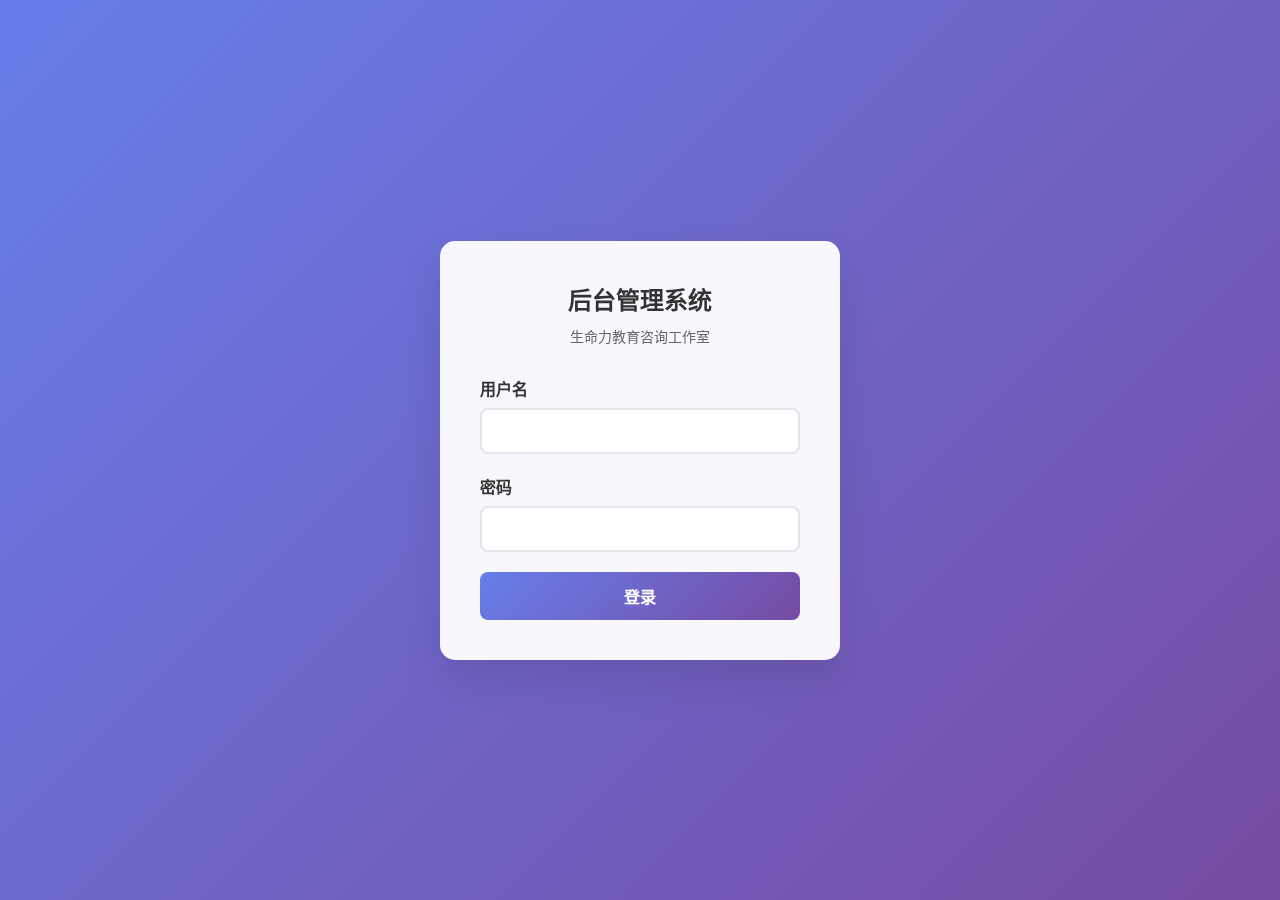
<file: admin.html>
<!DOCTYPE html>
<html lang="zh-CN">
<head>
    <meta charset="UTF-8">
    <meta name="viewport" content="width=device-width, initial-scale=1.0">
    <title>后台管理系统 - 生命力教育咨询</title>
    <style>
        * {
            margin: 0;
            padding: 0;
            box-sizing: border-box;
        }

        body {
            font-family: 'Arial', sans-serif;
            background: linear-gradient(135deg, #667eea 0%, #764ba2 100%);
            min-height: 100vh;
            display: flex;
            align-items: center;
            justify-content: center;
        }

        .login-container {
            background: rgba(255, 255, 255, 0.95);
            backdrop-filter: blur(10px);
            padding: 40px;
            border-radius: 15px;
            box-shadow: 0 20px 40px rgba(0, 0, 0, 0.1);
            width: 100%;
            max-width: 400px;
        }

        .login-header {
            text-align: center;
            margin-bottom: 30px;
        }

        .login-header h1 {
            color: #333;
            font-size: 24px;
            margin-bottom: 10px;
        }

        .login-header p {
            color: #666;
            font-size: 14px;
        }

        .form-group {
            margin-bottom: 20px;
        }

        .form-group label {
            display: block;
            margin-bottom: 8px;
            color: #333;
            font-weight: 600;
        }

        .form-group input {
            width: 100%;
            padding: 12px 15px;
            border: 2px solid #e1e5e9;
            border-radius: 8px;
            font-size: 16px;
            transition: border-color 0.3s ease;
        }

        .form-group input:focus {
            outline: none;
            border-color: #667eea;
        }

        .login-btn {
            width: 100%;
            padding: 12px;
            background: linear-gradient(135deg, #667eea 0%, #764ba2 100%);
            color: white;
            border: none;
            border-radius: 8px;
            font-size: 16px;
            font-weight: 600;
            cursor: pointer;
            transition: transform 0.2s ease;
        }

        .login-btn:hover {
            transform: translateY(-2px);
        }

        .error-message {
            color: #e74c3c;
            text-align: center;
            margin-top: 15px;
            font-size: 14px;
            display: none;
        }

        .dashboard {
            display: none;
            background: rgba(255, 255, 255, 0.95);
            backdrop-filter: blur(10px);
            padding: 30px;
            border-radius: 15px;
            box-shadow: 0 20px 40px rgba(0, 0, 0, 0.1);
            width: 100%;
            max-width: 1200px;
            max-height: 80vh;
            overflow-y: auto;
        }

        .dashboard-header {
            display: flex;
            justify-content: space-between;
            align-items: center;
            margin-bottom: 30px;
            padding-bottom: 20px;
            border-bottom: 2px solid #e1e5e9;
        }

        .dashboard-header h1 {
            color: #333;
            font-size: 28px;
        }

        .logout-btn {
            padding: 10px 20px;
            background: #e74c3c;
            color: white;
            border: none;
            border-radius: 6px;
            cursor: pointer;
            font-weight: 600;
        }

        .stats-grid {
            display: grid;
            grid-template-columns: repeat(auto-fit, minmax(250px, 1fr));
            gap: 20px;
            margin-bottom: 30px;
        }

        .stat-card {
            background: linear-gradient(135deg, #667eea 0%, #764ba2 100%);
            color: white;
            padding: 20px;
            border-radius: 10px;
            text-align: center;
        }

        .stat-card h3 {
            font-size: 24px;
            margin-bottom: 10px;
        }

        .stat-card p {
            font-size: 14px;
            opacity: 0.9;
        }

        .consultations-table {
            width: 100%;
            border-collapse: collapse;
            margin-top: 20px;
        }

        .consultations-table th,
        .consultations-table td {
            padding: 12px;
            text-align: left;
            border-bottom: 1px solid #e1e5e9;
        }

        .consultations-table th {
            background: #f8f9fa;
            font-weight: 600;
            color: #333;
        }

        .consultations-table tr:hover {
            background: #f8f9fa;
        }

        .refresh-btn {
            padding: 10px 20px;
            background: #27ae60;
            color: white;
            border: none;
            border-radius: 6px;
            cursor: pointer;
            font-weight: 600;
            margin-bottom: 20px;
        }

        .no-data {
            text-align: center;
            color: #666;
            padding: 40px;
            font-size: 16px;
        }
    </style>
</head>
<body>
    <div class="login-container" id="loginForm">
        <div class="login-header">
            <h1>后台管理系统</h1>
            <p>生命力教育咨询工作室</p>
        </div>
        <form id="loginFormElement">
            <div class="form-group">
                <label for="username">用户名</label>
                <input type="text" id="username" name="username" required>
            </div>
            <div class="form-group">
                <label for="password">密码</label>
                <input type="password" id="password" name="password" required>
            </div>
            <button type="submit" class="login-btn">登录</button>
        </form>
        <div class="error-message" id="errorMessage"></div>
    </div>

    <div class="dashboard" id="dashboard">
        <div class="dashboard-header">
            <h1>咨询表单管理</h1>
            <button class="logout-btn" onclick="logout()">退出登录</button>
        </div>
        
        <div class="stats-grid">
            <div class="stat-card">
                <h3 id="totalConsultations">0</h3>
                <p>总咨询数</p>
            </div>
            <div class="stat-card">
                <h3 id="todayConsultations">0</h3>
                <p>今日咨询</p>
            </div>
            <div class="stat-card">
                <h3 id="pendingConsultations">0</h3>
                <p>待处理</p>
            </div>
        </div>

        <button class="refresh-btn" onclick="loadConsultations()">刷新数据</button>
        
        <div id="consultationsContainer">
            <table class="consultations-table" id="consultationsTable" style="display: none;">
                <thead>
                    <tr>
                        <th>时间</th>
                        <th>姓名</th>
                        <th>电话</th>
                        <th>邮箱</th>
                        <th>咨询类型</th>
                        <th>咨询内容</th>
                        <th>状态</th>
                    </tr>
                </thead>
                <tbody id="consultationsTableBody">
                </tbody>
            </table>
            <div class="no-data" id="noData">暂无咨询数据</div>
        </div>
    </div>

    <script>
        // 登录验证
        document.getElementById('loginFormElement').addEventListener('submit', function(e) {
            e.preventDefault();
            
            const username = document.getElementById('username').value;
            const password = document.getElementById('password').value;
            
            if (username === 'kaiwen' && password === '11112222') {
                // 登录成功
                localStorage.setItem('adminLoggedIn', 'true');
                showDashboard();
                loadConsultations();
            } else {
                // 登录失败
                showError('用户名或密码错误');
            }
        });

        // 显示错误信息
        function showError(message) {
            const errorElement = document.getElementById('errorMessage');
            errorElement.textContent = message;
            errorElement.style.display = 'block';
            
            setTimeout(() => {
                errorElement.style.display = 'none';
            }, 3000);
        }

        // 显示仪表板
        function showDashboard() {
            document.getElementById('loginForm').style.display = 'none';
            document.getElementById('dashboard').style.display = 'block';
        }

        // 退出登录
        function logout() {
            localStorage.removeItem('adminLoggedIn');
            document.getElementById('loginForm').style.display = 'block';
            document.getElementById('dashboard').style.display = 'none';
            document.getElementById('username').value = '';
            document.getElementById('password').value = '';
        }

        // 加载咨询数据
        async function loadConsultations() {
            try {
                const response = await fetch('/api/consultations');
                const data = await response.json();
                
                updateStats(data);
                updateConsultationsTable(data.consultations);
            } catch (error) {
                console.error('加载数据失败:', error);
                showError('加载数据失败，请检查网络连接');
            }
        }

        // 更新统计信息
        function updateStats(data) {
            document.getElementById('totalConsultations').textContent = data.total || 0;
            document.getElementById('todayConsultations').textContent = data.today || 0;
            document.getElementById('pendingConsultations').textContent = data.pending || 0;
        }

        // 更新咨询表格
        function updateConsultationsTable(consultations) {
            const table = document.getElementById('consultationsTable');
            const tableBody = document.getElementById('consultationsTableBody');
            const noData = document.getElementById('noData');
            
            if (consultations && consultations.length > 0) {
                table.style.display = 'table';
                noData.style.display = 'none';
                
                tableBody.innerHTML = '';
                consultations.forEach(consultation => {
                    const row = document.createElement('tr');
                    row.innerHTML = `
                        <td>${new Date(consultation.timestamp).toLocaleString()}</td>
                        <td>${consultation.name}</td>
                        <td>${consultation.phone}</td>
                        <td>${consultation.email}</td>
                        <td>${consultation.consultationType}</td>
                        <td>${consultation.message}</td>
                        <td>${consultation.status || '新提交'}</td>
                    `;
                    tableBody.appendChild(row);
                });
            } else {
                table.style.display = 'none';
                noData.style.display = 'block';
            }
        }

        // 检查登录状态
        function checkLoginStatus() {
            if (localStorage.getItem('adminLoggedIn') === 'true') {
                showDashboard();
                loadConsultations();
            }
        }

        // 页面加载时检查登录状态
        checkLoginStatus();
    </script>
</body>
</html>
</file>
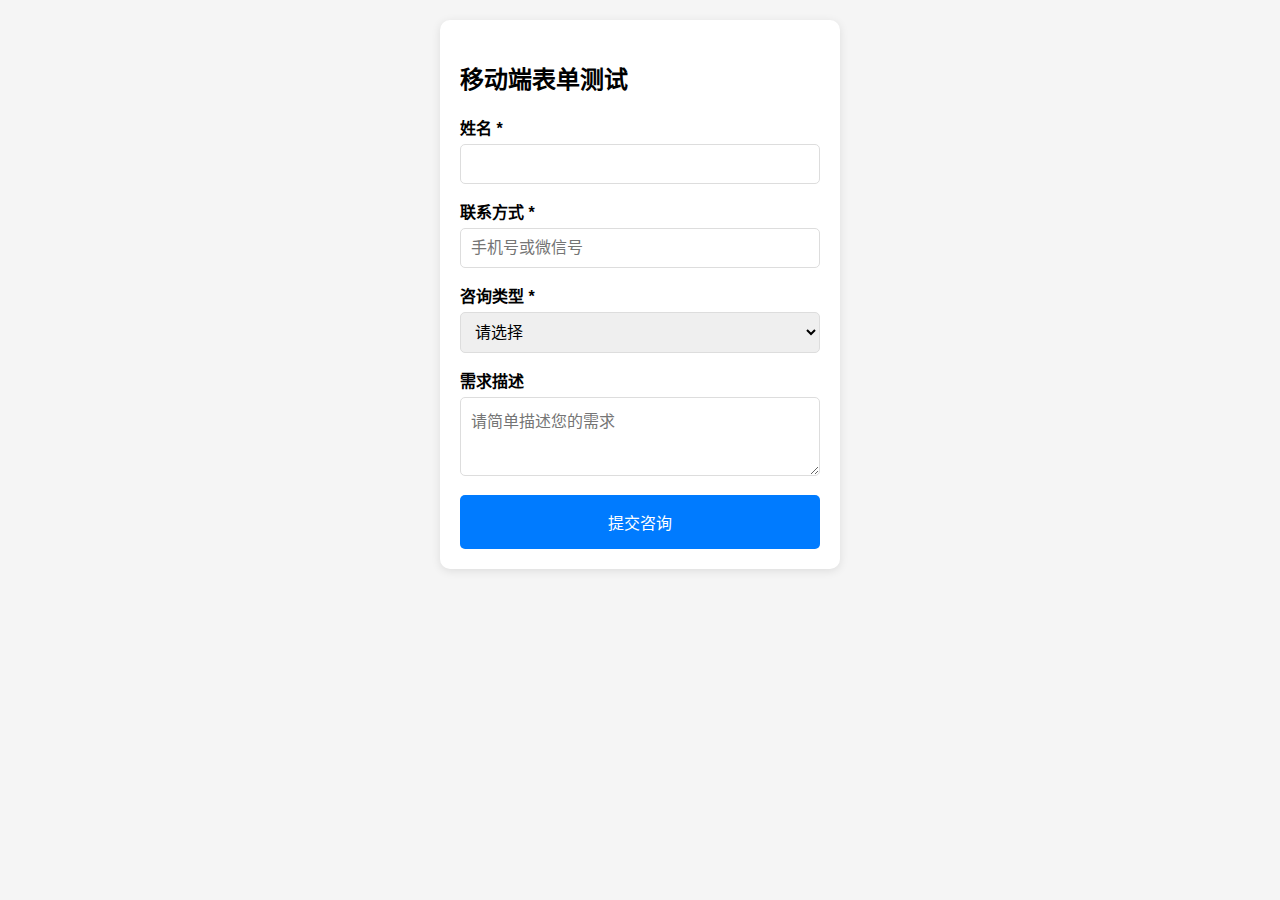
<file: mobile-test.html>
<!DOCTYPE html>
<html lang="zh-CN">
<head>
    <meta charset="UTF-8">
    <meta name="viewport" content="width=device-width, initial-scale=1.0">
    <title>移动端表单测试</title>
    <style>
        body {
            font-family: Arial, sans-serif;
            max-width: 400px;
            margin: 0 auto;
            padding: 20px;
            background: #f5f5f5;
        }
        .form-container {
            background: white;
            padding: 20px;
            border-radius: 10px;
            box-shadow: 0 2px 10px rgba(0,0,0,0.1);
        }
        .form-group {
            margin-bottom: 15px;
        }
        label {
            display: block;
            margin-bottom: 5px;
            font-weight: bold;
        }
        input, select, textarea {
            width: 100%;
            padding: 10px;
            border: 1px solid #ddd;
            border-radius: 5px;
            font-size: 16px; /* 防止iOS缩放 */
            box-sizing: border-box;
        }
        button {
            width: 100%;
            padding: 15px;
            background: #007bff;
            color: white;
            border: none;
            border-radius: 5px;
            font-size: 16px;
            cursor: pointer;
        }
        .status {
            margin-top: 15px;
            padding: 10px;
            border-radius: 5px;
            text-align: center;
            display: none;
        }
        .success {
            background: #d4edda;
            color: #155724;
            border: 1px solid #c3e6cb;
        }
        .error {
            background: #f8d7da;
            color: #721c24;
            border: 1px solid #f5c6cb;
        }
    </style>
</head>
<body>
    <div class="form-container">
        <h2>移动端表单测试</h2>
        <form id="testForm">
            <div class="form-group">
                <label>姓名 *</label>
                <input type="text" name="name" required>
            </div>
            <div class="form-group">
                <label>联系方式 *</label>
                <input type="text" name="contact" required placeholder="手机号或微信号">
            </div>
            <div class="form-group">
                <label>咨询类型 *</label>
                <select name="type" required>
                    <option value="">请选择</option>
                    <option value="学习规划">学习规划</option>
                    <option value="课程咨询">课程咨询</option>
                    <option value="价格咨询">价格咨询</option>
                    <option value="其他">其他</option>
                </select>
            </div>
            <div class="form-group">
                <label>需求描述</label>
                <textarea name="description" rows="3" placeholder="请简单描述您的需求"></textarea>
            </div>
            <button type="submit">提交咨询</button>
        </form>
        <div id="status" class="status"></div>
    </div>

    <script>
        document.getElementById('testForm').addEventListener('submit', async function(e) {
            e.preventDefault();
            
            const formData = new FormData(this);
            const data = Object.fromEntries(formData);
            
            // 添加设备信息
            data.device = navigator.userAgent.includes('Mobile') ? 'mobile' : 'desktop';
            data.timestamp = new Date().toISOString();
            
            try {
                const controller = new AbortController();
                const timeoutId = setTimeout(() => controller.abort(), 10000);
                
                const response = await fetch('/submit_consultation', {
                    method: 'POST',
                    headers: {
                        'Content-Type': 'application/json',
                    },
                    body: JSON.stringify(data),
                    signal: controller.signal
                });
                
                clearTimeout(timeoutId);
                
                const result = await response.json();
                
                const statusDiv = document.getElementById('status');
                if (response.ok) {
                    statusDiv.className = 'status success';
                    statusDiv.textContent = '✅ 提交成功！我们会尽快联系您';
                    this.reset();
                } else {
                    statusDiv.className = 'status error';
                    statusDiv.textContent = '❌ 提交失败：' + (result.message || '请稍后重试');
                }
                statusDiv.style.display = 'block';
                
            } catch (error) {
                const statusDiv = document.getElementById('status');
                statusDiv.className = 'status error';
                
                if (error.name === 'AbortError') {
                    statusDiv.textContent = '❌ 请求超时，请检查网络连接';
                } else {
                    statusDiv.textContent = '❌ 网络错误：' + error.message;
                }
                statusDiv.style.display = 'block';
            }
        });
    </script>
</body>
</html>
</file>
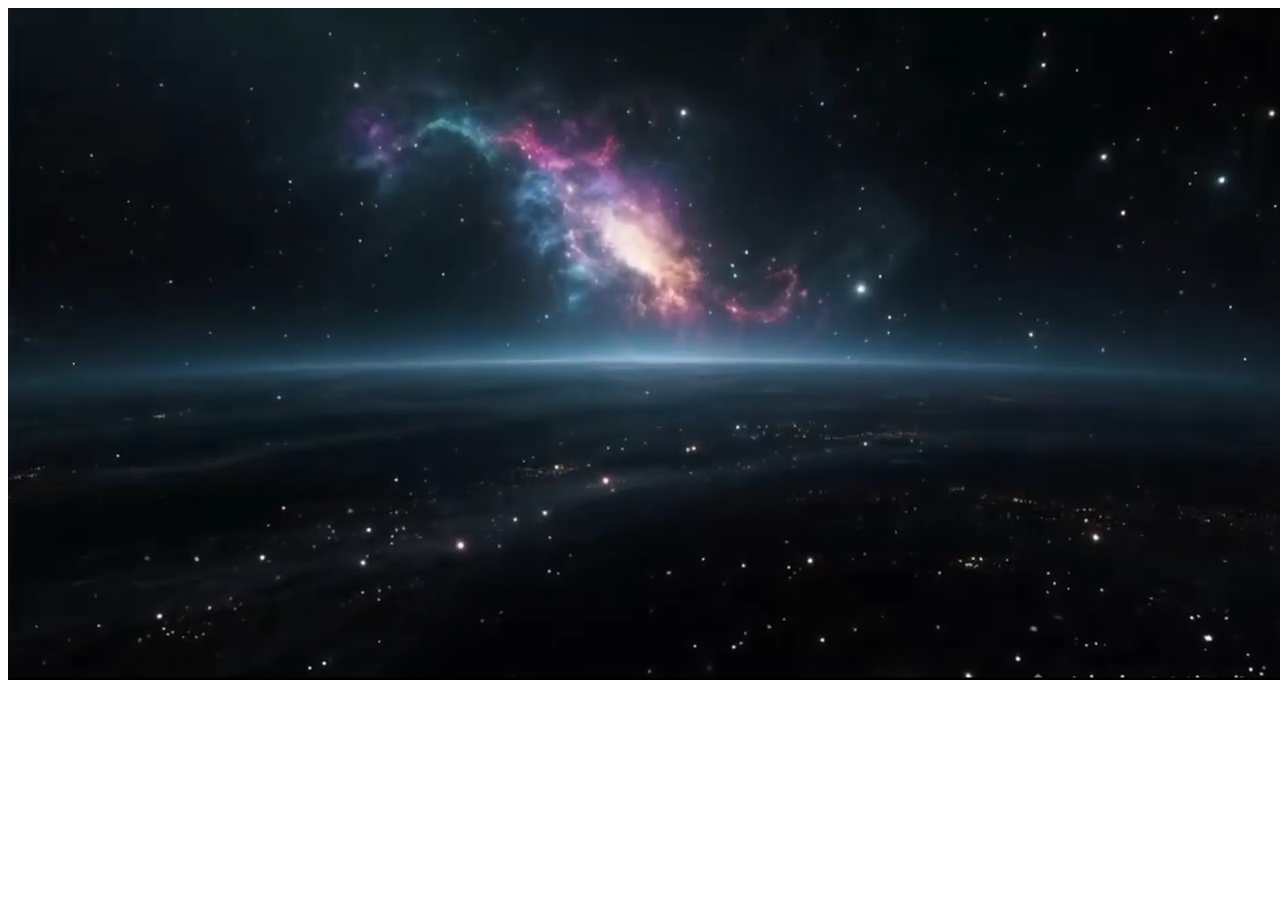
<file: test_video.html>
<!DOCTYPE html>
<html lang="zh-CN">
<head>
    <meta charset="UTF-8">
    <title>视频测试</title>
</head>
<body>
    <video autoplay loop playsinline muted>
        <source src="background.mp4" type="video/mp4">
        您的浏览器不支持视频播放
    </video>
</body>
</html>
</file>
<file: styles.css>
/* 全局样式 */
* {
    margin: 0;
    padding: 0;
    box-sizing: border-box;
}

:root {
    /* 主色调 - 生命力绿色系 */
    --primary-color: #2ECC71;
    --primary-dark: #27AE60;
    --primary-light: #A8E6CF;
    
    /* 辅助色 - 活力橙色系 */
    --secondary-color: #FF6B35;
    --secondary-dark: #E55A2B;
    --secondary-light: #FFB088;
    
    /* 强调色 - 温暖黄色系 */
    --accent-color: #F39C12;
    --accent-dark: #E67E22;
    --accent-light: #F7DC6F;
    
    /* 成功、警告、错误色 */
    --success-color: #2ECC71;
    --warning-color: #F39C12;
    --error-color: #E74C3C;
    
    /* 文字颜色 */
    --text-primary: #2C3E50;
    --text-secondary: #34495E;
    --text-light: #7F8C8D;
    
    /* 背景色 */
    --bg-primary: #fff;
    --bg-secondary: #F8F9FA;
    --bg-dark: #2C3E50;
    --bg-gradient: linear-gradient(135deg, #667eea 0%, #764ba2 100%);
    --bg-gradient-green: linear-gradient(135deg, #2ECC71, #27AE60);
    --bg-gradient-orange: linear-gradient(135deg, #FF6B35, #E55A2B);
    --bg-gradient-yellow: linear-gradient(135deg, #F39C12, #E67E22);
    
    /* 阴影效果 */
    --shadow-light: 0 2px 10px rgba(0,0,0,0.1);
    --shadow-medium: 0 4px 20px rgba(0,0,0,0.15);
    --shadow-heavy: 0 8px 30px rgba(0,0,0,0.2);
    --shadow-colorful: 0 8px 25px rgba(46, 204, 113, 0.3);
    
    /* 圆角 */
    --border-radius: 12px;
    --border-radius-large: 20px;
    
    /* 动画时间 */
    --transition: all 0.3s ease;
    --transition-slow: all 0.6s ease;
    --transition-fast: all 0.2s ease;
    
    /* 动画曲线 */
    --ease-bounce: cubic-bezier(0.68, -0.55, 0.265, 1.55);
    --ease-spring: cubic-bezier(0.175, 0.885, 0.32, 1.275);
}

body {
    font-family: 'Noto Sans SC', sans-serif;
    line-height: 1.6;
    color: var(--text-primary);
    overflow-x: hidden;
    position: relative;
    background-color: #000;
}

.bg-video-container {
    position: fixed;
    top: 0;
    left: 0;
    width: 100%;
    height: 100%;
    overflow: hidden;
    z-index: -1;
}

.bg-video {
    min-width: 100%;
    min-height: 100%;
    object-fit: cover;
    position: absolute;
    top: 50%;
    left: 50%;
    transform: translate(-50%, -50%);
}

.bg-image {
    min-width: 100%;
    min-height: 100%;
    object-fit: cover;
    position: absolute;
    top: 50%;
    left: 50%;
    transform: translate(-50%, -50%);
}

/* 视频背景的覆盖层 */
.bg-video-container::after {
    content: '';
    position: absolute;
    top: 0;
    left: 0;
    width: 100%;
    height: 100%;
    background: rgba(0, 0, 0, 0.5); /* 调整透明度以获得更好的文字可读性 */
}

@keyframes starfield {
    0% { transform: translateY(0px) rotate(0deg); }
    100% { transform: translateY(-20px) rotate(1deg); }
}

.container {
    max-width: 1200px;
    margin: 0 auto;
    padding: 0 20px;
}

/* 导航栏 */
.navbar {
    position: fixed;
    top: 0;
    width: 100%;
    background: transparent;
    backdrop-filter: blur(15px);
    z-index: 1000;
    transition: var(--transition);
    box-shadow: 0 4px 30px rgba(0, 0, 0, 0.3);
    border-bottom: 1px solid rgba(255, 255, 255, 0.1);
}

.nav-container {
    max-width: 1200px;
    margin: 0 auto;
    padding: 0 40px;
    display: flex;
    justify-content: space-between;
    align-items: center;
    height: 100px;
}

.nav-logo {
    display: flex;
    align-items: center;
    color: #fff;
    font-size: 0.9rem;
    font-weight: 700;
    color: var(--primary-color);
}

.nav-logo .logo-image {
    width: 80px;
    height: 80px;
    margin-right: 15px;
    border-radius: 10px;
    object-fit: cover;
    transition: var(--transition);
    box-shadow: 0 2px 8px rgba(0, 0, 0, 0.2);
}

.nav-logo .logo-image:hover {
    transform: scale(1.05);
    box-shadow: 0 4px 12px rgba(0, 0, 0, 0.3);
}

.nav-logo i {
    margin-right: 5px;
    font-size: 0.8rem;
    animation: pulse 2s infinite;
}

.nav-menu {
    display: flex;
    list-style: none;
    gap: 15px;
}

.nav-menu a {
    text-decoration: none;
    color: #fff;
    font-size: 0.7rem;
    font-weight: 500;
    transition: var(--transition);
    position: relative;
}

.nav-menu a:hover {
    color: var(--primary-color);
}

.nav-menu a::after {
    content: '';
    position: absolute;
    bottom: -5px;
    left: 0;
    width: 0;
    height: 2px;
    background: var(--gradient-primary);
    transition: var(--transition);
}

.nav-menu a:hover::after {
    width: 100%;
}

.nav-toggle {
    display: none;
    flex-direction: column;
    cursor: pointer;
}

.nav-toggle span {
    width: 25px;
    height: 3px;
    background: #fff;
    margin: 3px 0;
    transition: var(--transition);
}

/* 主页横幅 */
.hero {
    min-height: 200vh;
    display: flex;
    align-items: flex-start;
    position: relative;
    overflow: hidden;
    padding-top: 0;
    z-index: 1;
}

.hero::before {
    content: '';
    position: absolute;
    top: 0;
    left: 0;
    right: 0;
    bottom: 0;
    background: 
        radial-gradient(circle at 20% 80%, rgba(0, 0, 0, 0.4) 0%, transparent 50%),
        radial-gradient(circle at 80% 20%, rgba(0, 0, 0, 0.3) 0%, transparent 50%),
        radial-gradient(circle at 40% 40%, rgba(0, 0, 0, 0.2) 0%, transparent 50%);
    animation: gradientShift 8s ease-in-out infinite;
}

@keyframes gradientShift {
    0%, 100% { opacity: 1; }
    50% { opacity: 0.8; }
}

.hero-content {
    max-width: 1200px;
    margin: 0 auto;
    padding: 0 20px;
    display: grid;
    grid-template-columns: 1fr 1fr;
    gap: 60px;
    align-items: flex-start;
    position: relative;
    z-index: 2;
    min-height: auto;
    padding-top: 120px;
}

.hero-text {
    color: white;
    animation: slideInLeft 1s ease-out;
}

.hero-title-container {
    display: flex;
    justify-content: space-between;
    align-items: flex-start;
    width: 100%;
    margin-bottom: 30px;
}

.hero-title-left,
.hero-title-right {
    flex: 1;
}

.hero-title-left {
    text-align: left;
    padding-right: 20px;
}

.hero-title-right {
    text-align: right;
    padding-left: 20px;
}

/* 标题样式 - 完全静态显示 */
.hero-title {
    font-size: 2.5rem;
    margin: 0;
    white-space: nowrap;
    color: #ffffff;
    text-shadow: 2px 2px 4px rgba(0,0,0,0.3);
    font-weight: 700;
    opacity: 1 !important;
    visibility: visible !important;
    animation: none !important;
    transition: none !important;
}

.title-line {
    display: block;
    margin-bottom: 0;
    white-space: nowrap;
    color: #ffffff;
    opacity: 1 !important;
    visibility: visible !important;
    animation: none !important;
    transition: none !important;
}

.hero-subtitle-container {
    margin-bottom: 30px;
}

.hero-subtitle {
    font-size: 1.3rem;
    margin-bottom: 40px;
    opacity: 0.9;
    color: #fff;
    text-align: center;
}

.hero-stats {
    display: grid;
    grid-template-columns: repeat(4, 1fr);
    gap: 20px;
    margin-bottom: 40px;
}

.stat-item {
    text-align: center;
    background: rgba(255, 255, 255, 0.1);
    padding: 20px;
    border-radius: var(--border-radius);
    backdrop-filter: blur(10px);
    border: 1px solid rgba(255, 255, 255, 0.2);
    transition: var(--transition);
}

.stat-item:hover {
    transform: translateY(-5px);
    background: rgba(255, 255, 255, 0.2);
    box-shadow: 0 10px 30px rgba(0,0,0,0.2);
}

.stat-number {
    font-size: 2.8rem;
    font-weight: 700;
    display: block;
    margin-bottom: 10px;
    background: linear-gradient(45deg, #FFD700, #FFA500, #FF8C00, #FFD700);
    background-size: 300% 300%;
    -webkit-background-clip: text;
    -webkit-text-fill-color: transparent;
    background-clip: text;
    animation: goldenShimmer 3s ease-in-out infinite;
    text-shadow: 0 0 20px rgba(255, 215, 0, 0.5);
}

@keyframes goldenShimmer {
    0%, 100% {
        background-position: 0% 50%;
    }
    50% {
        background-position: 100% 50%;
    }
}

.stat-label {
    font-size: 0.9rem;
    opacity: 0.8;
    text-transform: uppercase;
    letter-spacing: 1px;
}

.hero-buttons {
    display: flex;
    gap: 20px;
    justify-content: center;
}

.btn-primary, .btn-secondary {
    padding: 15px 30px;
    border: none;
    border-radius: var(--border-radius-large);
    font-size: 1.1rem;
    font-weight: 600;
    cursor: pointer;
    transition: var(--transition);
    text-decoration: none;
    display: inline-block;
    position: relative;
    overflow: hidden;
}

.btn-primary {
    background: linear-gradient(45deg, var(--primary-color), var(--primary-dark));
    color: white;
    box-shadow: var(--shadow-colorful);
}

.btn-primary::before {
    content: '';
    position: absolute;
    top: 0;
    left: -100%;
    width: 100%;
    height: 100%;
    background: linear-gradient(90deg, transparent, rgba(255,255,255,0.3), transparent);
    transition: var(--transition);
}

.btn-primary:hover::before {
    left: 100%;
}

.btn-primary:hover {
    transform: translateY(-3px);
    box-shadow: 0 15px 35px rgba(46, 204, 113, 0.4);
}

.btn-secondary {
    background: transparent;
    color: white;
    border: 2px solid rgba(255, 255, 255, 0.3);
    backdrop-filter: blur(10px);
}

.btn-secondary:hover {
    background: rgba(255, 255, 255, 0.1);
    border-color: rgba(255, 255, 255, 0.5);
    transform: translateY(-3px);
}

.hero-visual {
    position: relative;
    height: 500px;
    animation: slideInRight 1s ease-out 0.6s both;
}

.floating-elements {
    position: relative;
    width: 100%;
    height: 100%;
}

.floating-icon {
    position: absolute;
    width: 60px;
    height: 60px;
    background: rgba(255, 255, 255, 0.1);
    border-radius: 50%;
    display: flex;
    align-items: center;
    justify-content: center;
    color: white;
    font-size: 2rem;
    box-shadow: 0 0 20px rgba(255, 255, 255, 0.3);
    animation: float 3s ease-in-out infinite;
    animation-delay: var(--delay);
    backdrop-filter: blur(5px);
    border: 1px solid rgba(255, 255, 255, 0.2);
}

.floating-icon:nth-child(1) { 
    top: 15%; 
    left: 15%; 
    animation-delay: 0s;
}

.floating-icon:nth-child(2) { 
    top: 45%; 
    left: 75%; 
    animation-delay: 1s;
}

.floating-icon:nth-child(3) { 
    top: 75%; 
    left: 25%; 
    animation-delay: 2s;
}

.floating-icon:nth-child(4) { 
    top: 25%; 
    left: 65%; 
    animation-delay: 3s;
}

@keyframes float {
    0%, 100% {
        transform: translateY(0px) rotate(0deg) scale(1);
    }
    25% {
        transform: translateY(-15px) rotate(3deg) scale(1.1);
    }
    50% {
        transform: translateY(-25px) rotate(0deg) scale(1.05);
    }
    75% {
        transform: translateY(-10px) rotate(-3deg) scale(1.15);
    }
}

.scroll-indicator {
    position: absolute;
    bottom: 30px;
    left: 50%;
    transform: translateX(-50%);
    animation: bounce 2s infinite;
}

.scroll-arrow {
    width: 30px;
    height: 30px;
    border: 2px solid rgba(255, 255, 255, 0.5);
    border-top: none;
    border-left: none;
    transform: rotate(45deg);
    animation: scrollDown 2s infinite;
}

@keyframes scrollDown {
    0%, 100% {
        transform: rotate(45deg) translateY(0);
        opacity: 1;
    }
    50% {
        transform: rotate(45deg) translateY(10px);
        opacity: 0.5;
    }
}

/* 关于我们 */
.about {
    padding: 100px 0;
    background: rgba(0, 0, 0, 0.7);
    backdrop-filter: blur(10px);
    position: relative;
}

.about::before {
    content: '';
    position: absolute;
    top: 0;
    left: 0;
    width: 100%;
    height: 100%;
    background: url('xingkong.PNG') no-repeat center center;
    background-size: cover;
    opacity: 0.3;
    z-index: -1;
}

.section-header {
    text-align: center;
    margin-bottom: 60px;
}

.section-header h2 {
    font-size: 2.5rem;
    font-weight: 700;
    color: #fff;
    margin-bottom: 20px;
}

.section-header p {
    font-size: 1.2rem;
    color: rgba(255, 255, 255, 0.8);
    max-width: 600px;
    margin: 0 auto;
}

.about-content {
    display: grid;
    grid-template-columns: 1fr 1fr;
    gap: 60px;
    align-items: center;
}

.about-text {
    display: flex;
    flex-direction: column;
    gap: 30px;
}

.mission-card, .vision-card, .values-card {
    background: rgba(255, 255, 255, 0.1);
    backdrop-filter: blur(10px);
    padding: 30px;
    border-radius: var(--border-radius);
    box-shadow: var(--shadow-light);
    transition: var(--transition);
    border: 1px solid rgba(255, 255, 255, 0.2);
}

.mission-card:hover, .vision-card:hover, .values-card:hover {
    transform: translateY(-5px);
    box-shadow: var(--shadow-medium);
}

.mission-card h3, .vision-card h3, .values-card h3 {
    font-size: 1.3rem;
    font-weight: 600;
    color: #fff;
    margin-bottom: 15px;
    display: flex;
    align-items: center;
}

.mission-card h3 i, .vision-card h3 i, .values-card h3 i {
    margin-right: 10px;
    color: var(--primary-color);
}

.timeline {
    position: relative;
    padding-left: 30px;
}

.timeline::before {
    content: '';
    position: absolute;
    left: 15px;
    top: 0;
    bottom: 0;
    width: 2px;
    background: var(--gradient-primary);
}

.timeline-item {
    position: relative;
    margin-bottom: 40px;
    opacity: 0;
    transform: translateX(-30px);
    animation: slideInLeft 0.8s ease forwards;
}

.timeline-item:nth-child(2) { animation-delay: 0.2s; }
.timeline-item:nth-child(3) { animation-delay: 0.4s; }
.timeline-item:nth-child(4) { animation-delay: 0.6s; }

.timeline-dot {
    position: absolute;
    left: -22px;
    top: 5px;
    width: 12px;
    height: 12px;
    background: var(--primary-color);
    border-radius: 50%;
    border: 3px solid white;
    box-shadow: var(--shadow-light);
}

.timeline-content h4 {
    font-size: 1.2rem;
    font-weight: 600;
    color: #fff;
    margin-bottom: 5px;
}

.timeline-content p {
    color: rgba(255, 255, 255, 0.8);
}

/* 服务项目 */
.services {
    padding: 80px 0;
    background: rgba(0, 0, 0, 0.8);
    backdrop-filter: blur(15px);
    position: relative;
    overflow: hidden;
}

.services::before {
    content: '';
    position: absolute;
    top: 0;
    left: 0;
    right: 0;
    bottom: 0;
    background: url('xingkong.PNG') no-repeat center center;
    background-size: cover;
    opacity: 0.3;
    z-index: -1;
}

@keyframes serviceBackground {
    0%, 100% { transform: translateX(0px) rotate(0deg); }
    50% { transform: translateX(20px) rotate(0.5deg); }
}

.services .section-header {
    color: white;
    text-align: center;
    margin-bottom: 60px;
    position: relative;
    z-index: 2;
}

.services .section-header h2 {
    font-size: 3rem;
    margin-bottom: 20px;
    background: linear-gradient(45deg, #FFFFFF, #FFB088);
    -webkit-background-clip: text;
    -webkit-text-fill-color: transparent;
    background-clip: text;
    text-shadow: 0 0 30px rgba(255, 255, 255, 0.3);
}

.services .section-header p {
    font-size: 1.2rem;
    opacity: 0.9;
    max-width: 600px;
    margin: 0 auto;
}

.services-grid {
    display: grid;
    grid-template-columns: repeat(auto-fit, minmax(280px, 1fr));
    gap: 30px;
    position: relative;
    z-index: 2;
}

.service-card {
    background: rgba(255, 255, 255, 0.2);
    backdrop-filter: blur(25px);
    -webkit-backdrop-filter: blur(25px);
    padding: 35px;
    border-radius: var(--border-radius-large);
    box-shadow: 0 8px 32px rgba(31, 38, 135, 0.37);
    border: 1px solid rgba(255, 255, 255, 0.4);
    transition: var(--transition);
    position: relative;
    overflow: hidden;
    z-index: 1;
}

.service-card::before {
    content: '';
    position: absolute;
    top: 0;
    left: 0;
    right: 0;
    height: 4px;
    background: linear-gradient(90deg, var(--primary-color), var(--secondary-color), var(--accent-color));
    transform: scaleX(0);
    transition: var(--transition);
}

.service-card:hover::before {
    transform: scaleX(1);
}

.service-card::after {
    content: '';
    position: absolute;
    top: -50%;
    left: -50%;
    width: 200%;
    height: 200%;
    background: linear-gradient(45deg, transparent, rgba(255, 255, 255, 0.1), transparent);
    transform: rotate(45deg) translateX(-100%);
    transition: var(--transition);
}

.service-card:hover::after {
    transform: rotate(45deg) translateX(100%);
}

.service-card:hover {
    transform: translateY(-10px) scale(1.03);
    box-shadow: 0 25px 50px rgba(255, 107, 53, 0.3);
    background: rgba(255, 255, 255, 0.25);
    backdrop-filter: blur(30px);
    -webkit-backdrop-filter: blur(30px);
    border: 1px solid rgba(255, 255, 255, 0.5);
}

.service-icon {
    width: 80px;
    height: 80px;
    background: linear-gradient(135deg, var(--primary-color), var(--secondary-color));
    border-radius: 50%;
    display: flex;
    align-items: center;
    justify-content: center;
    margin-bottom: 25px;
    position: relative;
    overflow: hidden;
    box-shadow: 0 8px 25px rgba(46, 204, 113, 0.3);
}

.service-icon::before {
    content: '';
    position: absolute;
    top: -50%;
    left: -50%;
    width: 200%;
    height: 200%;
    background: linear-gradient(45deg, transparent, rgba(255, 255, 255, 0.4), transparent);
    transform: rotate(45deg);
    transition: var(--transition);
}

.service-card:hover .service-icon::before {
    transform: rotate(45deg) translateX(100%);
}

.service-icon i {
    color: white;
    font-size: 2rem;
    position: relative;
    z-index: 2;
}

.service-card h3 {
    font-size: 1.4rem;
    margin-bottom: 15px;
    color: #fff;
    font-weight: 600;
}

.service-card p {
    color: rgba(255, 255, 255, 0.8);
    margin-bottom: 20px;
    line-height: 1.6;
    font-size: 1rem;
}

.service-card ul {
    list-style: none;
    padding: 0;
}

.service-card li {
    padding: 8px 0;
    color: rgba(255, 255, 255, 0.8);
    position: relative;
    padding-left: 25px;
    transition: var(--transition);
}

.service-card li::before {
    content: '✓';
    position: absolute;
    left: 0;
    color: var(--primary-color);
    font-weight: bold;
    font-size: 1.1rem;
    transition: var(--transition);
}

.service-card:hover li::before {
    color: var(--secondary-color);
    transform: scale(1.2);
}

.service-card li:hover {
    color: var(--text-primary);
    transform: translateX(5px);
}

/* 师资团队 */
.team {
    padding: 100px 0;
    background: rgba(0, 0, 0, 0.7);
    backdrop-filter: blur(10px);
    position: relative;
}

.team::before {
    content: '';
    position: absolute;
    top: 0;
    left: 0;
    width: 100%;
    height: 100%;
    background: url('xingkong.PNG') no-repeat center center;
    background-size: cover;
    opacity: 0.3;
    z-index: -1;
}

.team-grid {
    display: grid;
    grid-template-columns: repeat(auto-fit, minmax(300px, 1fr));
    gap: 30px;
}

.team-card {
    background: rgba(255, 255, 255, 0.15);
    backdrop-filter: blur(20px);
    -webkit-backdrop-filter: blur(20px);
    padding: 40px 30px;
    border-radius: var(--border-radius);
    box-shadow: 0 8px 32px rgba(31, 38, 135, 0.37);
    transition: var(--transition);
    text-align: center;
    position: relative;
    border: 1px solid rgba(255, 255, 255, 0.3);
    overflow: hidden;
    z-index: 1;
}

.team-card::before {
    content: '';
    position: absolute;
    top: 0;
    left: 0;
    right: 0;
    height: 3px;
    background: linear-gradient(90deg, var(--primary-color), var(--secondary-color), var(--accent-color));
    transform: scaleX(0);
    transition: var(--transition);
}

.team-card:hover::before {
    transform: scaleX(1);
}

.team-card::after {
    content: '';
    position: absolute;
    top: -50%;
    left: -50%;
    width: 200%;
    height: 200%;
    background: linear-gradient(45deg, transparent, rgba(255, 255, 255, 0.1), transparent);
    transform: rotate(45deg) translateX(-100%);
    transition: var(--transition);
}

.team-card:hover::after {
    transform: rotate(45deg) translateX(100%);
}

.team-card:hover {
    transform: translateY(-5px) scale(1.02);
    box-shadow: 0 15px 35px rgba(46, 204, 113, 0.3);
    background: rgba(255, 255, 255, 0.25);
    backdrop-filter: blur(30px);
    -webkit-backdrop-filter: blur(30px);
    border: 1px solid rgba(255, 255, 255, 0.5);
}

.team-card.founder {
    border: 3px solid var(--primary-color);
    background: linear-gradient(135deg, #f8f9fa, #e9ecef);
}

.team-avatar {
    width: 100px;
    height: 100px;
    background: var(--gradient-primary);
    border-radius: 50%;
    display: flex;
    align-items: center;
    justify-content: center;
    margin: 0 auto 20px;
    font-size: 2.5rem;
    color: white;
}

.team-card h3 {
    font-size: 1.5rem;
    font-weight: 600;
    color: #fff;
    margin-bottom: 10px;
}

.team-title {
    font-size: 1.1rem;
    color: var(--primary-color);
    font-weight: 500;
    margin-bottom: 15px;
}

.team-credentials {
    display: flex;
    flex-direction: column;
    gap: 5px;
    margin-bottom: 15px;
}

.team-credentials span {
    font-size: 0.9rem;
    color: rgba(255, 255, 255, 0.8);
    background: rgba(255, 255, 255, 0.1);
    padding: 5px 10px;
    border-radius: 20px;
    display: inline-block;
}

.team-description {
    color: rgba(255, 255, 255, 0.8);
    line-height: 1.6;
}

/* 教育成果 */
.achievements {
    padding: 80px 0;
    background: rgba(0, 0, 0, 0.8);
    backdrop-filter: blur(15px);
    position: relative;
    overflow: hidden;
}

.achievements::before {
    content: '';
    position: absolute;
    top: 0;
    left: 0;
    right: 0;
    bottom: 0;
    background: url('xingkong.PNG') no-repeat center center;
    background-size: cover;
    opacity: 0.3;
    z-index: -1;
}

@keyframes achievementBackground {
    0%, 100% { transform: translateY(0px) scale(1); }
    50% { transform: translateY(-15px) scale(1.02); }
}

.achievements .section-header {
    color: white;
    text-align: center;
    margin-bottom: 60px;
    position: relative;
    z-index: 2;
}

.achievements .section-header h2 {
    font-size: 3rem;
    margin-bottom: 20px;
    background: linear-gradient(45deg, #FFFFFF, #00f2fe);
    -webkit-background-clip: text;
    -webkit-text-fill-color: transparent;
    background-clip: text;
    text-shadow: 0 0 30px rgba(255, 255, 255, 0.3);
}

.achievements .section-header p {
    font-size: 1.2rem;
    opacity: 0.9;
    max-width: 600px;
    margin: 0 auto;
}

/* 统计数据 */
.stats-grid {
    display: grid;
    grid-template-columns: repeat(auto-fit, minmax(200px, 1fr));
    gap: 20px;
    margin-bottom: 40px;
    position: relative;
    z-index: 2;
}

.stat-card {
    background: rgba(255, 255, 255, 0.95);
    color: var(--text-primary);
    padding: 30px 20px;
    border-radius: var(--border-radius-large);
    text-align: center;
    box-shadow: var(--shadow-medium);
    transition: var(--transition);
    backdrop-filter: blur(10px);
    border: 1px solid rgba(255, 255, 255, 0.2);
    position: relative;
    overflow: hidden;
}

.stat-card::before {
    content: '';
    position: absolute;
    top: 0;
    left: 0;
    right: 0;
    height: 4px;
    background: linear-gradient(90deg, var(--primary-color), var(--secondary-color), var(--accent-color));
    transform: scaleX(0);
    transition: var(--transition);
}

.stat-card:hover::before {
    transform: scaleX(1);
}

.stat-card:hover {
    transform: translateY(-8px) scale(1.05);
    box-shadow: 0 20px 40px rgba(79, 172, 254, 0.3);
}

.stat-number {
    font-size: 2.8rem;
    font-weight: 700;
    display: block;
    margin-bottom: 10px;
    background: linear-gradient(45deg, #FFD700, #FFA500, #FF8C00, #FFD700);
    background-size: 300% 300%;
    -webkit-background-clip: text;
    -webkit-text-fill-color: transparent;
    background-clip: text;
    animation: goldenShimmer 3s ease-in-out infinite;
    text-shadow: 0 0 20px rgba(255, 215, 0, 0.5);
}

@keyframes goldenShimmer {
    0%, 100% {
        background-position: 0% 50%;
    }
    50% {
        background-position: 100% 50%;
    }
}

.stat-label {
    font-size: 1rem;
    opacity: 0.8;
    font-weight: 500;
    text-transform: uppercase;
    letter-spacing: 1px;
}

/* 成果分类标签 */
.achievements-categories {
    margin-top: 40px;
    position: relative;
    z-index: 2;
}

.category-tabs {
    display: flex;
    justify-content: center;
    flex-wrap: wrap;
    gap: 15px;
    margin-bottom: 40px;
}

.tab-btn {
    padding: 12px 25px;
    border: 2px solid rgba(255, 255, 255, 0.3);
    background: rgba(255, 255, 255, 0.1);
    color: white;
    border-radius: 25px;
    cursor: pointer;
    transition: var(--transition);
    font-weight: 500;
    backdrop-filter: blur(10px);
    position: relative;
    overflow: hidden;
}

.tab-btn::before {
    content: '';
    position: absolute;
    top: 0;
    left: -100%;
    width: 100%;
    height: 100%;
    background: linear-gradient(90deg, transparent, rgba(255, 255, 255, 0.2), transparent);
    transition: var(--transition);
}

.tab-btn:hover::before {
    left: 100%;
}

.tab-btn.active,
.tab-btn:hover {
    background: rgba(255, 255, 255, 0.2);
    border-color: rgba(255, 255, 255, 0.5);
    transform: translateY(-2px);
    box-shadow: 0 5px 15px rgba(255, 255, 255, 0.2);
}

/* 成果卡片详情 */
.achievements-grid {
    display: grid;
    grid-template-columns: repeat(auto-fit, minmax(300px, 1fr));
    gap: 25px;
    position: relative;
    z-index: 2;
}

.achievement-card {
    background: rgba(255, 255, 255, 0.15);
    backdrop-filter: blur(20px);
    -webkit-backdrop-filter: blur(20px);
    padding: 30px;
    border-radius: var(--border-radius-large);
    box-shadow: 0 8px 32px rgba(31, 38, 135, 0.37);
    transition: var(--transition);
    position: relative;
    overflow: hidden;
    border: 1px solid rgba(255, 255, 255, 0.3);
    z-index: 1;
}

.achievement-card::before {
    content: '';
    position: absolute;
    top: 0;
    left: 0;
    right: 0;
    height: 4px;
    background: linear-gradient(90deg, var(--primary-color), var(--secondary-color), var(--accent-color));
    transform: scaleX(0);
    transition: var(--transition);
}

.achievement-card:hover::before {
    transform: scaleX(1);
}

.achievement-card::after {
    content: '';
    position: absolute;
    top: -50%;
    left: -50%;
    width: 200%;
    height: 200%;
    background: linear-gradient(45deg, transparent, rgba(79, 172, 254, 0.1), transparent);
    transform: rotate(45deg) translateX(-100%);
    transition: var(--transition);
}

.achievement-card:hover::after {
    transform: rotate(45deg) translateX(100%);
}

.achievement-card:hover {
    transform: translateY(-10px) scale(1.02);
    box-shadow: 0 25px 50px rgba(79, 172, 254, 0.3);
    background: rgba(255, 255, 255, 0.25);
    backdrop-filter: blur(30px);
    -webkit-backdrop-filter: blur(30px);
    border: 1px solid rgba(255, 255, 255, 0.5);
}

.achievement-icon {
    width: 70px;
    height: 70px;
    background: linear-gradient(135deg, var(--primary-color), var(--secondary-color));
    border-radius: 50%;
    display: flex;
    align-items: center;
    justify-content: center;
    margin-bottom: 20px;
    position: relative;
    overflow: hidden;
    box-shadow: 0 8px 25px rgba(46, 204, 113, 0.3);
}

.achievement-icon::before {
    content: '';
    position: absolute;
    top: -50%;
    left: -50%;
    width: 200%;
    height: 200%;
    background: linear-gradient(45deg, transparent, rgba(255, 255, 255, 0.4), transparent);
    transform: rotate(45deg);
    transition: var(--transition);
}

.achievement-card:hover .achievement-icon::before {
    transform: rotate(45deg) translateX(100%);
}

.achievement-icon i {
    color: white;
    font-size: 1.8rem;
    position: relative;
    z-index: 2;
}

.achievement-card h3 {
    font-size: 1.3rem;
    margin-bottom: 10px;
    color: #fff;
    font-weight: 600;
}

.achievement-card p {
    color: rgba(255, 255, 255, 0.8);
    margin-bottom: 15px;
    line-height: 1.5;
    font-size: 1rem;
}

.achievement-details {
    display: flex;
    justify-content: space-between;
    align-items: center;
    margin-top: 15px;
    font-size: 0.85rem;
    color: rgba(255, 255, 255, 0.8);
}

.achievement-year {
    background: linear-gradient(45deg, var(--primary-color), var(--secondary-color));
    color: white;
    padding: 4px 12px;
    border-radius: 15px;
    font-size: 0.75rem;
    font-weight: 500;
}

.achievement-category {
    color: var(--secondary-color);
    font-weight: 500;
    padding: 4px 12px;
    border: 1px solid var(--secondary-color);
    border-radius: 15px;
    background: rgba(255, 107, 53, 0.1);
}

/* 联系我们 */
.contact {
    padding: 80px 0;
    background: rgba(0, 0, 0, 0.8);
    backdrop-filter: blur(15px);
    position: relative;
    overflow: hidden;
}

.contact::before {
    content: '';
    position: absolute;
    top: 0;
    left: 0;
    right: 0;
    bottom: 0;
    background: url('xingkong.PNG') no-repeat center center;
    background-size: cover;
    opacity: 0.3;
    z-index: -1;
}

@keyframes contactBackground {
    0%, 100% { transform: translateX(0px) rotate(0deg); }
    50% { transform: translateX(-20px) rotate(-0.5deg); }
}

.contact .section-header {
    color: white;
    text-align: center;
    margin-bottom: 60px;
    position: relative;
    z-index: 2;
}

.contact .section-header h2 {
    font-size: 3rem;
    margin-bottom: 20px;
    background: linear-gradient(45deg, #FFFFFF, #A8E6CF);
    -webkit-background-clip: text;
    -webkit-text-fill-color: transparent;
    background-clip: text;
    text-shadow: 0 0 30px rgba(255, 255, 255, 0.3);
}

.contact .section-header p {
    font-size: 1.2rem;
    opacity: 0.9;
    max-width: 600px;
    margin: 0 auto;
}

.contact-content {
    display: grid;
    grid-template-columns: 1fr 1fr;
    gap: 60px;
    position: relative;
    z-index: 2;
}

.contact-info {
    display: flex;
    flex-direction: column;
    gap: 25px;
}

.contact-item {
    background: rgba(0, 0, 0, 0.6);
    backdrop-filter: blur(10px);
    padding: 25px;
    border-radius: var(--border-radius-large);
    display: flex;
    align-items: center;
    gap: 20px;
    backdrop-filter: blur(10px);
    border: 1px solid rgba(255, 255, 255, 0.2);
    transition: var(--transition);
    position: relative;
    overflow: hidden;
}

.contact-item::before {
    content: '';
    position: absolute;
    top: 0;
    left: 0;
    right: 0;
    height: 4px;
    background: linear-gradient(90deg, var(--primary-color), var(--secondary-color), var(--accent-color));
    transform: scaleX(0);
    transition: var(--transition);
}

.contact-item:hover::before {
    transform: scaleX(1);
}

.contact-item::after {
    content: '';
    position: absolute;
    top: -50%;
    left: -50%;
    width: 200%;
    height: 200%;
    background: linear-gradient(45deg, transparent, rgba(255, 255, 255, 0.1), transparent);
    transform: rotate(45deg) translateX(-100%);
    transition: var(--transition);
}

.contact-item:hover::after {
    transform: rotate(45deg) translateX(100%);
}

.contact-item:hover {
    transform: translateY(-5px) scale(1.02);
    box-shadow: 0 15px 35px rgba(46, 204, 113, 0.3);
}

.contact-item i {
    width: 50px;
    height: 50px;
    background: linear-gradient(135deg, var(--primary-color), var(--secondary-color));
    border-radius: 50%;
    display: flex;
    align-items: center;
    justify-content: center;
    color: white;
    font-size: 1.2rem;
    flex-shrink: 0;
    position: relative;
    overflow: hidden;
    box-shadow: 0 5px 15px rgba(46, 204, 113, 0.3);
}

.contact-item i::before {
    content: '';
    position: absolute;
    top: -50%;
    left: -50%;
    width: 200%;
    height: 200%;
    background: linear-gradient(45deg, transparent, rgba(255, 255, 255, 0.4), transparent);
    transform: rotate(45deg);
    transition: var(--transition);
}

.contact-item:hover i::before {
    transform: rotate(45deg) translateX(100%);
}

.contact-item h4 {
    font-size: 1.1rem;
    margin-bottom: 5px;
    color: #fff;
    font-weight: 600;
}

.contact-item p {
    color: rgba(255, 255, 255, 0.8);
    margin-bottom: 0;
    font-size: 1rem;
}

.contact-item small {
    display: block;
    margin-top: 5px;
    color: rgba(255, 255, 255, 0.6);
    font-size: 0.85rem;
    font-style: italic;
}

.contact-form {
    background: rgba(0, 0, 0, 0.6);
    padding: 40px;
    border-radius: var(--border-radius-large);
    backdrop-filter: blur(10px);
    border: 1px solid rgba(255, 255, 255, 0.2);
    box-shadow: var(--shadow-medium);
    position: relative;
    overflow: hidden;
}

.contact-form::before {
    content: '';
    position: absolute;
    top: 0;
    left: 0;
    right: 0;
    height: 4px;
    background: linear-gradient(90deg, var(--primary-color), var(--secondary-color), var(--accent-color));
    transform: scaleX(0);
    transition: var(--transition);
}

.contact-form:hover::before {
    transform: scaleX(1);
}

.contact-form h3 {
    margin-bottom: 30px;
    color: #fff;
    font-size: 1.5rem;
    font-weight: 600;
    text-align: center;
}

.form-group {
    margin-bottom: 20px;
}

.form-group input,
.form-group select,
.form-group textarea {
    width: 100%;
    padding: 15px;
    border: 2px solid rgba(46, 204, 113, 0.2);
    border-radius: var(--border-radius);
    font-size: 1rem;
    transition: var(--transition);
    background: rgba(255, 255, 255, 0.9);
    backdrop-filter: blur(5px);
}

.form-group input:focus,
.form-group select:focus,
.form-group textarea:focus {
    outline: none;
    border-color: var(--primary-color);
    box-shadow: 0 0 0 3px rgba(46, 204, 113, 0.1);
    transform: translateY(-2px);
}

.form-group textarea {
    resize: vertical;
    min-height: 120px;
}

.contact-form .btn-primary {
    width: 100%;
    padding: 15px;
    font-size: 1.1rem;
    font-weight: 600;
    background: linear-gradient(45deg, var(--primary-color), var(--primary-dark));
    color: white;
    border: none;
    border-radius: var(--border-radius-large);
    cursor: pointer;
    transition: var(--transition);
    position: relative;
    overflow: hidden;
    box-shadow: var(--shadow-colorful);
}

.contact-form .btn-primary::before {
    content: '';
    position: absolute;
    top: 0;
    left: -100%;
    width: 100%;
    height: 100%;
    background: linear-gradient(90deg, transparent, rgba(255,255,255,0.3), transparent);
    transition: var(--transition);
}

.contact-form .btn-primary:hover::before {
    left: 100%;
}

.contact-form .btn-primary:hover {
    transform: translateY(-3px);
    box-shadow: 0 15px 35px rgba(46, 204, 113, 0.4);
}

/* 页脚 */
.footer {
    background: rgba(0, 0, 0, 0.9);
    backdrop-filter: blur(20px);
    color: white;
    padding: 60px 0 20px;
}

.footer-content {
    display: grid;
    grid-template-columns: repeat(auto-fit, minmax(250px, 1fr));
    gap: 40px;
    margin-bottom: 40px;
}

.footer-section h3,
.footer-section h4 {
    margin-bottom: 20px;
    color: white;
}

.footer-section p,
.footer-section a {
    color: rgba(255, 255, 255, 0.8);
    text-decoration: none;
    transition: var(--transition);
}

.footer-section a:hover {
    color: var(--primary-color);
}

.footer-section ul {
    list-style: none;
}

.footer-section li {
    margin-bottom: 10px;
}

.footer-bottom {
    text-align: center;
    padding-top: 20px;
    border-top: 1px solid rgba(255, 255, 255, 0.1);
    color: rgba(255, 255, 255, 0.6);
}

/* 动画 */
@keyframes slideInUp {
    to {
        opacity: 1;
        transform: translateY(0);
    }
}

@keyframes fadeIn {
    to {
        opacity: 1;
    }
}

@keyframes fadeInUp {
    to {
        opacity: 1;
        transform: translateY(0);
    }
}

@keyframes slideInLeft {
    to {
        opacity: 1;
        transform: translateX(0);
    }
}

@keyframes float {
    0%, 100% {
        transform: translateY(0px);
    }
    50% {
        transform: translateY(-20px);
    }
}

@keyframes pulse {
    0%, 100% {
        transform: scale(1);
    }
    50% {
        transform: scale(1.1);
    }
}

@keyframes bounce {
    0%, 20%, 50%, 80%, 100% {
        transform: translateY(0) rotate(45deg);
    }
    40% {
        transform: translateY(-10px) rotate(45deg);
    }
    60% {
        transform: translateY(-5px) rotate(45deg);
    }
}

/* 响应式设计 */
@media (max-width: 768px) {
    .nav-menu {
        position: fixed;
        left: -100%;
        top: 100px;
        flex-direction: column;
        background-color: white;
        width: 100%;
        text-align: center;
        transition: 0.3s;
        box-shadow: var(--shadow-medium);
        padding: 20px 0;
    }

    .nav-menu.active {
        left: 0;
    }

    .nav-toggle {
        display: flex;
    }

    .nav-logo .logo-image {
        width: 42px;
        height: 42px;
        margin-right: 12px;
    }

    .hero-title-container {
        flex-direction: column;
        gap: 20px;
        align-items: stretch;
    }

    .hero-title-left {
        text-align: center;
        padding-right: 0;
    }

    .hero-title-right {
        text-align: center;
        padding-left: 0;
    }

    .hero-title {
        font-size: 1.8rem;
        white-space: normal;
    }

    .stat-number {
        font-size: 2.5rem;
        animation: goldenShimmer 3s ease-in-out infinite;
    }

    .hero-content {
        grid-template-columns: 1fr;
        text-align: center;
        min-height: 100vh;
    }

    .hero-title {
        font-size: 1.2rem;
    }
    
    .title-line {
        white-space: nowrap;
    }

    .hero-stats {
        justify-content: center;
    }

    .about-content {
        grid-template-columns: 1fr;
    }

    .contact-content {
        grid-template-columns: 1fr;
    }

    .services-grid {
        grid-template-columns: 1fr;
    }

    .team-grid {
        grid-template-columns: 1fr;
    }

    .achievements-grid {
        grid-template-columns: repeat(auto-fit, minmax(200px, 1fr));
    }
}

@media (max-width: 480px) {
    .container {
        padding: 0 15px;
    }

    .nav-logo .logo-image {
        width: 38px;
        height: 38px;
        margin-right: 10px;
    }

    .nav-logo span {
        font-size: 0.6rem;
    }

    .stat-number {
        font-size: 2.2rem;
        animation: goldenShimmer 3s ease-in-out infinite;
    }

    .hero-title {
        font-size: 1.2rem;
    }
    
    .title-line {
        white-space: nowrap;
    }

    .section-header h2 {
        font-size: 2rem;
    }

    .hero-buttons {
        flex-direction: column;
        align-items: center;
    }

    .btn-primary, .btn-secondary {
        width: 100%;
        max-width: 250px;
    }
} 

/* 新增样式 - 统计数据 */
.stats-grid {
    display: grid;
    grid-template-columns: repeat(auto-fit, minmax(200px, 1fr));
    gap: 20px;
    margin-bottom: 40px;
}

.stat-card {
    background: linear-gradient(135deg, var(--primary-color), var(--secondary-color));
    color: white;
    padding: 30px 20px;
    border-radius: var(--border-radius);
    text-align: center;
    box-shadow: var(--shadow-medium);
    transition: var(--transition);
}

.stat-card:hover {
    transform: translateY(-5px);
    box-shadow: var(--shadow-heavy);
}

.stat-number {
    font-size: 2.5rem;
    font-weight: 700;
    display: block;
    margin-bottom: 10px;
}

.stat-label {
    font-size: 1rem;
    opacity: 0.9;
}

/* 成果分类标签 */
.achievements-categories {
    margin-top: 40px;
}

.category-tabs {
    display: flex;
    justify-content: center;
    flex-wrap: wrap;
    gap: 10px;
    margin-bottom: 30px;
}

.tab-btn {
    padding: 10px 20px;
    border: 2px solid var(--primary-color);
    background: transparent;
    color: var(--primary-color);
    border-radius: 25px;
    cursor: pointer;
    transition: var(--transition);
    font-weight: 500;
}

.tab-btn.active,
.tab-btn:hover {
    background: var(--primary-color);
    color: white;
}

/* 成果卡片详情 */
.achievement-details {
    display: flex;
    justify-content: space-between;
    margin-top: 15px;
    font-size: 0.85rem;
    color: var(--text-secondary);
}

.achievement-year {
    background: var(--primary-color);
    color: white;
    padding: 2px 8px;
    border-radius: 12px;
    font-size: 0.75rem;
}

.achievement-category {
    color: var(--secondary-color);
    font-weight: 500;
}

/* 核心能力培养 */
.capabilities {
    background: rgba(0, 0, 0, 0.8);
    backdrop-filter: blur(15px);
    padding: 80px 0;
    position: relative;
    overflow: hidden;
}

.capabilities::before {
    content: '';
    position: absolute;
    top: 0;
    left: 0;
    right: 0;
    bottom: 0;
    background: url('xingkong.PNG') no-repeat center center;
    background-size: cover;
    opacity: 0.3;
    z-index: -1;
}

@keyframes backgroundFloat {
    0%, 100% { transform: translateY(0px) rotate(0deg); }
    50% { transform: translateY(-20px) rotate(1deg); }
}

.capabilities .section-header {
    color: white;
    text-align: center;
    margin-bottom: 60px;
    position: relative;
    z-index: 2;
}

.capabilities .section-header h2 {
    font-size: 3rem;
    margin-bottom: 20px;
    background: linear-gradient(45deg, #FFFFFF, #A8E6CF);
    -webkit-background-clip: text;
    -webkit-text-fill-color: transparent;
    background-clip: text;
    text-shadow: 0 0 30px rgba(255, 255, 255, 0.3);
}

.capabilities .section-header p {
    font-size: 1.2rem;
    opacity: 0.9;
    max-width: 600px;
    margin: 0 auto;
}

.capabilities-grid {
    display: grid;
    grid-template-columns: repeat(auto-fit, minmax(280px, 1fr));
    gap: 25px;
    margin-bottom: 40px;
    position: relative;
    z-index: 2;
}

.capability-card {
    background: rgba(255, 255, 255, 0.1);
    backdrop-filter: blur(10px);
    padding: 30px;
    border-radius: var(--border-radius-large);
    box-shadow: var(--shadow-medium);
    transition: var(--transition);
    border-left: 5px solid var(--primary-color);
    border: 1px solid rgba(255, 255, 255, 0.2);
    position: relative;
    overflow: hidden;
}

.capability-card::before {
    content: '';
    position: absolute;
    top: 0;
    left: -100%;
    width: 100%;
    height: 100%;
    background: linear-gradient(90deg, transparent, rgba(46, 204, 113, 0.1), transparent);
    transition: var(--transition);
}

.capability-card:hover::before {
    left: 100%;
}

.capability-card:hover {
    transform: translateY(-5px);
    background: rgba(255, 255, 255, 0.2);
    box-shadow: 0 10px 30px rgba(0,0,0,0.2);
    border-left-color: var(--secondary-color);
}

.capability-icon {
    width: 60px;
    height: 60px;
    background: linear-gradient(135deg, var(--primary-color), var(--secondary-color));
    border-radius: 50%;
    display: flex;
    align-items: center;
    justify-content: center;
    margin-bottom: 20px;
    position: relative;
    overflow: hidden;
    box-shadow: 0 5px 15px rgba(46, 204, 113, 0.3);
}

.capability-icon::before {
    content: '';
    position: absolute;
    top: -50%;
    left: -50%;
    width: 200%;
    height: 200%;
    background: linear-gradient(45deg, transparent, rgba(255, 255, 255, 0.3), transparent);
    transform: rotate(45deg);
    transition: var(--transition);
}

.capability-card:hover .capability-icon::before {
    transform: rotate(45deg) translateX(100%);
}

.capability-icon i {
    color: white;
    font-size: 1.5rem;
    position: relative;
    z-index: 2;
}

.capability-card h3 {
    font-size: 1.2rem;
    margin-bottom: 15px;
    color: #fff;
    font-weight: 600;
}

.capability-card p {
    color: rgba(255, 255, 255, 0.8);
    font-size: 0.95rem;
    line-height: 1.6;
}

.capabilities-summary {
    display: grid;
    grid-template-columns: repeat(auto-fit, minmax(300px, 1fr));
    gap: 30px;
    margin-top: 40px;
    position: relative;
    z-index: 2;
}

.summary-card {
    background: rgba(255, 255, 255, 0.1);
    backdrop-filter: blur(10px);
    padding: 35px;
    border-radius: var(--border-radius-large);
    box-shadow: var(--shadow-medium);
    text-align: center;
    border: 1px solid rgba(255, 255, 255, 0.2);
    transition: var(--transition);
    position: relative;
    overflow: hidden;
}

.summary-card::before {
    content: '';
    position: absolute;
    top: 0;
    left: 0;
    right: 0;
    height: 4px;
    background: linear-gradient(90deg, var(--primary-color), var(--secondary-color), var(--accent-color));
    transform: scaleX(0);
    transition: var(--transition);
}

.summary-card:hover::before {
    transform: scaleX(1);
}

.summary-card:hover {
    transform: translateY(-5px);
    background: rgba(255, 255, 255, 0.2);
    box-shadow: 0 10px 30px rgba(0,0,0,0.2);
}

.summary-card h3 {
    color: #fff;
    margin-bottom: 20px;
    font-size: 1.3rem;
    font-weight: 600;
}

.summary-card h3 i {
    margin-right: 10px;
    font-size: 1.5rem;
    background: linear-gradient(45deg, var(--primary-color), var(--secondary-color));
    -webkit-background-clip: text;
    -webkit-text-fill-color: transparent;
    background-clip: text;
}

.summary-card p {
    color: rgba(255, 255, 255, 0.8);
    line-height: 1.7;
    font-size: 1rem;
}

/* 创始人部分 */
.founder-section {
    margin-bottom: 60px;
}

.founder-card {
    background: linear-gradient(135deg, #667eea 0%, #764ba2 100%);
    color: white;
    padding: 40px;
    border-radius: var(--border-radius);
    display: flex;
    align-items: flex-start;
    gap: 30px;
    box-shadow: var(--shadow-heavy);
}

.founder-avatar {
    width: 100px;
    height: 100px;
    background: rgba(255, 255, 255, 0.2);
    border-radius: 50%;
    display: flex;
    align-items: center;
    justify-content: center;
    flex-shrink: 0;
}

.founder-avatar i {
    font-size: 2.5rem;
    color: white;
}

.founder-info {
    flex: 1;
}

.founder-info h3 {
    font-size: 2rem;
    margin-bottom: 10px;
}

.founder-title {
    font-size: 1.1rem;
    margin-bottom: 20px;
    opacity: 0.9;
}

.founder-credentials {
    display: flex;
    flex-wrap: wrap;
    gap: 10px;
    margin-bottom: 20px;
}

.founder-credentials span {
    background: rgba(255, 255, 255, 0.2);
    padding: 5px 12px;
    border-radius: 15px;
    font-size: 0.85rem;
}

.founder-description {
    margin-bottom: 30px;
    line-height: 1.6;
    font-size: 1.1rem;
}

.founder-quotes {
    display: grid;
    grid-template-columns: repeat(auto-fit, minmax(250px, 1fr));
    gap: 20px;
}

.quote-card {
    background: rgba(255, 255, 255, 0.1);
    padding: 20px;
    border-radius: var(--border-radius);
    border-left: 4px solid rgba(255, 255, 255, 0.5);
}

.quote-card h4 {
    margin-bottom: 10px;
    font-size: 1rem;
}

.quote-card p {
    font-style: italic;
    margin-bottom: 10px;
    line-height: 1.5;
}

.quote-author {
    font-size: 0.85rem;
    opacity: 0.8;
}

/* 团队部分 */
.team-section {
    margin-bottom: 60px;
}

.team-subtitle {
    text-align: center;
    font-size: 1.5rem;
    margin-bottom: 30px;
    color: var(--text-primary);
}

/* 教育理念 */
.philosophy-section {
    background: transparent;
    padding: 40px;
    border-radius: var(--border-radius);
    margin-top: 40px;
}

.philosophy-title {
    text-align: center;
    font-size: 1.5rem;
    margin-bottom: 30px;
    color: #ffffff;
    font-weight: 700;
    text-shadow: 0 2px 4px rgba(0, 0, 0, 0.5);
}

.philosophy-grid {
    display: grid;
    grid-template-columns: repeat(auto-fit, minmax(250px, 1fr));
    gap: 25px;
}

.philosophy-card {
    background: rgba(255, 255, 255, 0.12);
    backdrop-filter: blur(20px);
    -webkit-backdrop-filter: blur(20px);
    padding: 25px;
    border-radius: var(--border-radius);
    text-align: center;
    box-shadow: 0 8px 32px rgba(31, 38, 135, 0.37);
    transition: var(--transition);
    border: 1px solid rgba(255, 255, 255, 0.3);
    overflow: hidden;
    z-index: 1;
    position: relative;
}

.philosophy-card:hover {
    transform: translateY(-3px) scale(1.02);
    box-shadow: 0 15px 35px rgba(46, 204, 113, 0.3);
    background: rgba(255, 255, 255, 0.18);
    backdrop-filter: blur(30px);
    -webkit-backdrop-filter: blur(30px);
    border: 1px solid rgba(255, 255, 255, 0.5);
}

.philosophy-icon {
    width: 60px;
    height: 60px;
    background: linear-gradient(135deg, var(--primary-color), var(--secondary-color));
    border-radius: 50%;
    display: flex;
    align-items: center;
    justify-content: center;
    margin: 0 auto 20px;
}

.philosophy-icon i {
    color: white;
    font-size: 1.5rem;
}

.philosophy-card h4 {
    font-size: 1.2rem;
    margin-bottom: 15px;
    color: #ffffff;
    font-weight: 700;
    text-shadow: 0 2px 4px rgba(0, 0, 0, 0.5), 0 1px 2px rgba(0, 0, 0, 0.3);
}

.philosophy-card p {
    color: rgba(255, 255, 255, 0.95);
    line-height: 1.6;
    text-shadow: 0 2px 4px rgba(0, 0, 0, 0.4), 0 1px 2px rgba(0, 0, 0, 0.2);
}

.philosophy-card::before {
    content: '';
    position: absolute;
    top: 0;
    left: 0;
    right: 0;
    height: 3px;
    background: linear-gradient(90deg, var(--primary-color), var(--secondary-color), var(--accent-color));
    transform: scaleX(0);
    transition: var(--transition);
}

.philosophy-card:hover::before {
    transform: scaleX(1);
}

.philosophy-card::after {
    content: '';
    position: absolute;
    top: -50%;
    left: -50%;
    width: 200%;
    height: 200%;
    background: linear-gradient(45deg, transparent, rgba(255, 255, 255, 0.1), transparent);
    transform: rotate(45deg) translateX(-100%);
    transition: var(--transition);
}

.philosophy-card:hover::after {
    transform: rotate(45deg) translateX(100%);
}

/* 教学模式 */
.teaching-mode {
    margin-top: 60px;
    padding: 40px 0;
    background: rgba(255, 255, 255, 0.1);
    border-radius: var(--border-radius-large);
    backdrop-filter: blur(10px);
    border: 1px solid rgba(255, 255, 255, 0.2);
    position: relative;
    z-index: 2;
}

.teaching-mode h3 {
    text-align: center;
    font-size: 1.8rem;
    margin-bottom: 30px;
    color: white;
    font-weight: 600;
}

.mode-grid {
    display: grid;
    grid-template-columns: repeat(auto-fit, minmax(250px, 1fr));
    gap: 25px;
}

.mode-card {
    background: rgba(255, 255, 255, 0.15);
    backdrop-filter: blur(20px);
    -webkit-backdrop-filter: blur(20px);
    padding: 25px;
    border-radius: var(--border-radius-large);
    box-shadow: 0 8px 32px rgba(31, 38, 135, 0.37);
    transition: var(--transition);
    border: 1px solid rgba(255, 255, 255, 0.3);
    position: relative;
    overflow: hidden;
    z-index: 1;
}

.mode-card::before {
    content: '';
    position: absolute;
    top: 0;
    left: 0;
    right: 0;
    height: 4px;
    background: linear-gradient(90deg, var(--primary-color), var(--secondary-color), var(--accent-color));
    transform: scaleX(0);
    transition: var(--transition);
}

.mode-card:hover::before {
    transform: scaleX(1);
}

.mode-card::after {
    content: '';
    position: absolute;
    top: -50%;
    left: -50%;
    width: 200%;
    height: 200%;
    background: linear-gradient(45deg, transparent, rgba(255, 255, 255, 0.1), transparent);
    transform: rotate(45deg) translateX(-100%);
    transition: var(--transition);
}

.mode-card:hover::after {
    transform: rotate(45deg) translateX(100%);
}

/* 创新的脉冲动画效果 */
.mode-card {
    animation: modeCardPulse 3s ease-in-out infinite;
}

@keyframes modeCardPulse {
    0%, 100% {
        box-shadow: 0 8px 32px rgba(31, 38, 135, 0.37);
    }
    50% {
        box-shadow: 0 8px 32px rgba(31, 38, 135, 0.37), 0 0 20px rgba(46, 204, 113, 0.3);
    }
}

.mode-card:hover {
    transform: translateY(-5px) scale(1.02);
    box-shadow: 0 15px 35px rgba(46, 204, 113, 0.3);
    background: rgba(255, 255, 255, 0.25);
    backdrop-filter: blur(30px);
    -webkit-backdrop-filter: blur(30px);
    border: 1px solid rgba(255, 255, 255, 0.5);
    animation: none;
}

.mode-icon {
    width: 50px;
    height: 50px;
    background: linear-gradient(135deg, var(--primary-color), var(--secondary-color));
    border-radius: 50%;
    display: flex;
    align-items: center;
    justify-content: center;
    margin-bottom: 15px;
    position: relative;
    overflow: hidden;
    box-shadow: 0 5px 15px rgba(46, 204, 113, 0.3);
    animation: modeIconRotate 4s linear infinite;
}

@keyframes modeIconRotate {
    0% {
        transform: rotate(0deg);
    }
    100% {
        transform: rotate(360deg);
    }
}

.mode-card:hover .mode-icon {
    animation: modeIconRotate 1s linear infinite;
}

.mode-icon::before {
    content: '';
    position: absolute;
    top: -50%;
    left: -50%;
    width: 200%;
    height: 200%;
    background: linear-gradient(45deg, transparent, rgba(255, 255, 255, 0.4), transparent);
    transform: rotate(45deg);
    transition: var(--transition);
}

.mode-card:hover .mode-icon::before {
    transform: rotate(45deg) translateX(100%);
}

.mode-icon i {
    color: white;
    font-size: 1.2rem;
    position: relative;
    z-index: 2;
}

.mode-card h4 {
    font-size: 1.1rem;
    margin-bottom: 10px;
    color: #fff;
    font-weight: 600;
}

.mode-card p {
    color: rgba(255, 255, 255, 0.8);
    font-size: 0.9rem;
    line-height: 1.5;
}

/* 学员群体 */
.student-groups {
    margin-top: 60px;
    position: relative;
    z-index: 2;
}

.student-groups h3 {
    text-align: center;
    font-size: 1.8rem;
    margin-bottom: 30px;
    color: white;
    font-weight: 600;
}

.groups-grid {
    display: grid;
    grid-template-columns: repeat(auto-fit, minmax(250px, 1fr));
    gap: 25px;
}

.group-card {
    background: rgba(255, 255, 255, 0.15);
    backdrop-filter: blur(20px);
    -webkit-backdrop-filter: blur(20px);
    padding: 25px;
    border-radius: var(--border-radius-large);
    box-shadow: 0 8px 32px rgba(31, 38, 135, 0.37);
    transition: var(--transition);
    border: 1px solid rgba(255, 255, 255, 0.3);
    position: relative;
    overflow: hidden;
    z-index: 1;
}

.group-card::before {
    content: '';
    position: absolute;
    top: 0;
    left: 0;
    right: 0;
    height: 4px;
    background: linear-gradient(90deg, var(--primary-color), var(--secondary-color), var(--accent-color));
    transform: scaleX(0);
    transition: var(--transition);
    animation: groupCardBreathing 3s ease-in-out infinite;
}

@keyframes groupCardBreathing {
    0%, 100% {
        opacity: 0.3;
        transform: scaleX(0);
    }
    50% {
        opacity: 1;
        transform: scaleX(0.3);
    }
}

.group-card:hover::before {
    animation: none;
    transform: scaleX(1);
}

.group-card::after {
    content: '';
    position: absolute;
    top: -50%;
    left: -50%;
    width: 200%;
    height: 200%;
    background: linear-gradient(45deg, transparent, rgba(255, 255, 255, 0.1), transparent);
    transform: rotate(45deg) translateX(-100%);
    transition: var(--transition);
}

.group-card:hover::after {
    transform: rotate(45deg) translateX(100%);
}

/* 创新的波浪动画效果 */
.group-card {
    animation: groupCardWave 4s ease-in-out infinite;
}

@keyframes groupCardWave {
    0%, 100% {
        transform: translateY(0px);
    }
    50% {
        transform: translateY(-3px);
    }
}

.group-card:hover {
    animation: none;
    transform: translateY(-5px) scale(1.02);
    box-shadow: 0 15px 35px rgba(46, 204, 113, 0.3);
    background: rgba(255, 255, 255, 0.25);
    backdrop-filter: blur(30px);
    -webkit-backdrop-filter: blur(30px);
    border: 1px solid rgba(255, 255, 255, 0.5);
}

.group-card h4 {
    font-size: 1.2rem;
    margin-bottom: 15px;
    color: #fff;
    font-weight: 600;
}

.group-card p {
    color: rgba(255, 255, 255, 0.8);
    line-height: 1.6;
}

/* 联系表单增强 */
.contact-form h3 {
    margin-bottom: 20px;
    color: var(--text-primary);
    font-size: 1.3rem;
}

.contact-item small {
    display: block;
    margin-top: 5px;
    color: var(--text-light);
    font-size: 0.85rem;
}

/* 响应式设计增强 */
@media (max-width: 768px) {
    .founder-card {
        flex-direction: column;
        text-align: center;
    }
    
    .founder-avatar {
        margin: 0 auto 20px;
    }
    
    .founder-quotes {
        grid-template-columns: 1fr;
    }
    
    .capabilities-grid {
        grid-template-columns: 1fr;
    }
    
    .philosophy-grid {
        grid-template-columns: 1fr;
    }
    
    .mode-grid {
        grid-template-columns: 1fr;
    }
    
    .groups-grid {
        grid-template-columns: 1fr;
    }
    
    .category-tabs {
        justify-content: flex-start;
        overflow-x: auto;
        padding-bottom: 10px;
    }
    
    .tab-btn {
        white-space: nowrap;
    }
} 

/* 新增样式 - 表单验证 */
.form-group input.error,
.form-group textarea.error,
.form-group select.error {
    border-color: var(--error-color);
    box-shadow: 0 0 0 3px rgba(231, 76, 60, 0.1);
    animation: shake 0.5s ease-in-out;
}

@keyframes shake {
    0%, 100% { transform: translateX(0); }
    25% { transform: translateX(-5px); }
    75% { transform: translateX(5px); }
}

.error-message {
    color: var(--error-color);
    font-size: 0.85rem;
    margin-top: 5px;
    animation: fadeIn 0.3s ease;
    display: flex;
    align-items: center;
    gap: 5px;
}

.error-message::before {
    content: '⚠';
    font-size: 1rem;
}

/* 返回顶部按钮样式 */
.back-to-top {
    position: fixed;
    bottom: 30px;
    right: 30px;
    width: 50px;
    height: 50px;
    background: linear-gradient(45deg, var(--primary-color), var(--secondary-color));
    color: white;
    border: none;
    border-radius: 50%;
    cursor: pointer;
    opacity: 0;
    visibility: hidden;
    transition: all 0.3s ease;
    z-index: 1000;
    box-shadow: var(--shadow-medium);
    display: flex;
    align-items: center;
    justify-content: center;
    font-size: 1.2rem;
}

.back-to-top:hover {
    transform: translateY(-3px) scale(1.1);
    box-shadow: 0 10px 25px rgba(46, 204, 113, 0.4);
}

.back-to-top.visible {
    opacity: 1;
    visibility: visible;
}

/* 滚动进度条 */
.scroll-progress {
    position: fixed;
    top: 0;
    left: 0;
    width: 0%;
    height: 3px;
    background: linear-gradient(90deg, var(--primary-color), var(--secondary-color));
    z-index: 10001;
    transition: width 0.1s ease;
}

/* 成果分类筛选动画 */
.achievement-card {
    transition: all 0.6s ease;
}

.achievement-card.hidden {
    opacity: 0;
    transform: scale(0.8);
    pointer-events: none;
}

.achievement-card.visible {
    opacity: 1;
    transform: scale(1);
    pointer-events: auto;
}

/* 标签页按钮增强样式 */
.tab-btn {
    position: relative;
    overflow: hidden;
}

.tab-btn::before {
    content: '';
    position: absolute;
    top: 0;
    left: -100%;
    width: 100%;
    height: 100%;
    background: linear-gradient(90deg, transparent, rgba(255, 255, 255, 0.2), transparent);
    transition: var(--transition);
}

.tab-btn:hover::before {
    left: 100%;
}

.tab-btn.active {
    background: rgba(255, 255, 255, 0.3);
    border-color: rgba(255, 255, 255, 0.8);
    transform: translateY(-2px);
    box-shadow: 0 8px 20px rgba(255, 255, 255, 0.3);
}

/* 加载动画增强 */
.page-loader {
    position: fixed;
    top: 0;
    left: 0;
    width: 100%;
    height: 100%;
    background: linear-gradient(135deg, var(--primary-color), var(--secondary-color));
    display: flex;
    align-items: center;
    justify-content: center;
    z-index: 10000;
    transition: opacity 0.5s ease;
}

.loader-content {
    text-align: center;
    color: white;
}

.loader-spinner {
    width: 60px;
    height: 60px;
    border: 4px solid rgba(255, 255, 255, 0.3);
    border-top: 4px solid white;
    border-radius: 50%;
    animation: spin 1s linear infinite;
    margin: 0 auto 20px;
}

@keyframes spin {
    0% { transform: rotate(0deg); }
    100% { transform: rotate(360deg); }
}

/* 图片懒加载样式 */
.lazy {
    opacity: 0;
    transition: opacity 0.3s ease;
}

.lazy.loaded {
    opacity: 1;
}

/* 键盘导航焦点样式 */
*:focus {
    outline: 2px solid var(--primary-color);
    outline-offset: 2px;
}

/* 无障碍访问增强 */
@media (prefers-reduced-motion: reduce) {
    * {
        animation-duration: 0.01ms !important;
        animation-iteration-count: 1 !important;
        transition-duration: 0.01ms !important;
    }
}

/* 高对比度模式支持 */
@media (prefers-contrast: high) {
    :root {
        --text-primary: #000000;
        --text-secondary: #333333;
        --bg-primary: #ffffff;
        --bg-secondary: #f0f0f0;
    }
}

/* 打印样式 */
@media print {
    .navbar,
    .hero-buttons,
    .contact-form,
    .back-to-top,
    .scroll-progress {
        display: none !important;
    }
    
    body {
        font-size: 12pt;
        line-height: 1.4;
    }
    
    .hero {
        min-height: auto;
        padding: 20px 0;
    }
    
    .section-header h2 {
        font-size: 18pt;
    }
}

/* 深色模式支持 */
@media (prefers-color-scheme: dark) {
    :root {
        --text-primary: #ffffff;
        --text-secondary: #cccccc;
        --bg-primary: #1a1a1a;
        --bg-secondary: #2d2d2d;
        --bg-dark: #000000;
    }
    
    .service-card,
    .team-card,
    .achievement-card,
    .contact-form {
        background: rgba(45, 45, 45, 0.95);
        color: var(--text-primary);
    }
}

/* 移动端优化 */
@media (max-width: 480px) {
    .back-to-top {
        bottom: 20px;
        right: 20px;
        width: 45px;
        height: 45px;
        font-size: 1rem;
    }
    
    .tab-btn {
        padding: 8px 16px;
        font-size: 0.9rem;
    }
    
    .achievement-card {
        padding: 20px;
    }
    
    .founder-card {
        padding: 25px;
    }
    
    .contact-form {
        padding: 25px;
    }
}

/* 平板端优化 */
@media (min-width: 769px) and (max-width: 1024px) {
    .hero-content {
        gap: 40px;
    }
    
    .about-content {
        gap: 40px;
    }
    
    .contact-content {
        gap: 40px;
    }
    
    .services-grid {
        grid-template-columns: repeat(2, 1fr);
    }
    
    .team-grid {
        grid-template-columns: repeat(2, 1fr);
    }
}

/* 大屏幕优化 */
@media (min-width: 1200px) {
    .container {
        max-width: 1400px;
    }
    
    .hero-title {
        font-size: 2rem;
    }
    
    .section-header h2 {
        font-size: 3rem;
    }
    
    .service-card,
    .team-card,
    .achievement-card {
        padding: 40px;
    }
}

/* 动画性能优化 */
.hero-visual,
.floating-elements,
.floating-icon {
    will-change: transform;
}

.service-card,
.team-card,
.achievement-card {
    will-change: transform;
}

/* 触摸设备优化 */
@media (hover: none) and (pointer: coarse) {
    .service-card:hover,
    .team-card:hover,
    .achievement-card:hover {
        transform: none;
    }
    
    .btn-primary:hover,
    .btn-secondary:hover {
        transform: none;
    }
    
    .back-to-top:hover {
        transform: none;
    }
}

/* 滚动时的导航栏样式 - 保持毛玻璃透明效果 */
.navbar.scrolled {
    background: rgba(0, 0, 0, 0.3);
    backdrop-filter: blur(20px);
    box-shadow: 0 4px 30px rgba(0, 0, 0, 0.4);
    border-bottom: 1px solid rgba(255, 255, 255, 0.2);
} 

/* 移动端响应式样式 */
@media (max-width: 768px) {
    .hero-title-container {
        flex-direction: column;
        gap: 20px;
        align-items: stretch;
    }

    .hero-title-left {
        text-align: center;
        padding-right: 0;
    }

    .hero-title-right {
        text-align: center;
        padding-left: 0;
    }

    .hero-title {
        font-size: 1.8rem;
        white-space: normal;
    }

    .hero-subtitle {
        font-size: 1.1rem;
        margin-bottom: 30px;
    }
}

@media (max-width: 480px) {
    .hero-title-container {
        flex-direction: column;
        gap: 15px;
    }

    .hero-title {
        font-size: 1.5rem;
    }
}

html {
    scroll-behavior: smooth;
}

/* 彩色字符样式 */
.char-color {
    display: inline-block;
    color: inherit;
    font-weight: 700;
    text-shadow: none;
    opacity: 1 !important;
    visibility: visible !important;
    animation: none !important;
    transition: none !important;
    transform: none !important;
}

/* 每个字符的不同颜色 */
.char-1 { color: #FF6B6B !important; }
.char-2 { color: #4ECDC4 !important; }
.char-3 { color: #45B7D1 !important; }
.char-4 { color: #96CEB4 !important; }
.char-5 { color: #FFEAA7 !important; }
.char-6 { color: #DDA0DD !important; }
.char-7 { color: #98D8C8 !important; }
.char-8 { color: #F7DC6F !important; }
.char-9 { color: #FFB6C1 !important; }
.char-10 { color: #87CEEB !important; }
.char-11 { color: #DDA0DD !important; }
.char-12 { color: #98FB98 !important; }
.char-13 { color: #F0E68C !important; }
.char-14 { color: #FFA07A !important; }
.char-15 { color: #20B2AA !important; }
.char-16 { color: #FF69B4 !important; }
.char-17 { color: #00CED1 !important; }
.char-18 { color: #FFD700 !important; }
.char-19 { color: #FF6347 !important; }
.char-20 { color: #7B68EE !important; }
.char-21 { color: #32CD32 !important; }
.char-22 { color: #FF4500 !important; }
.char-23 { color: #00FF7F !important; }
</file>
